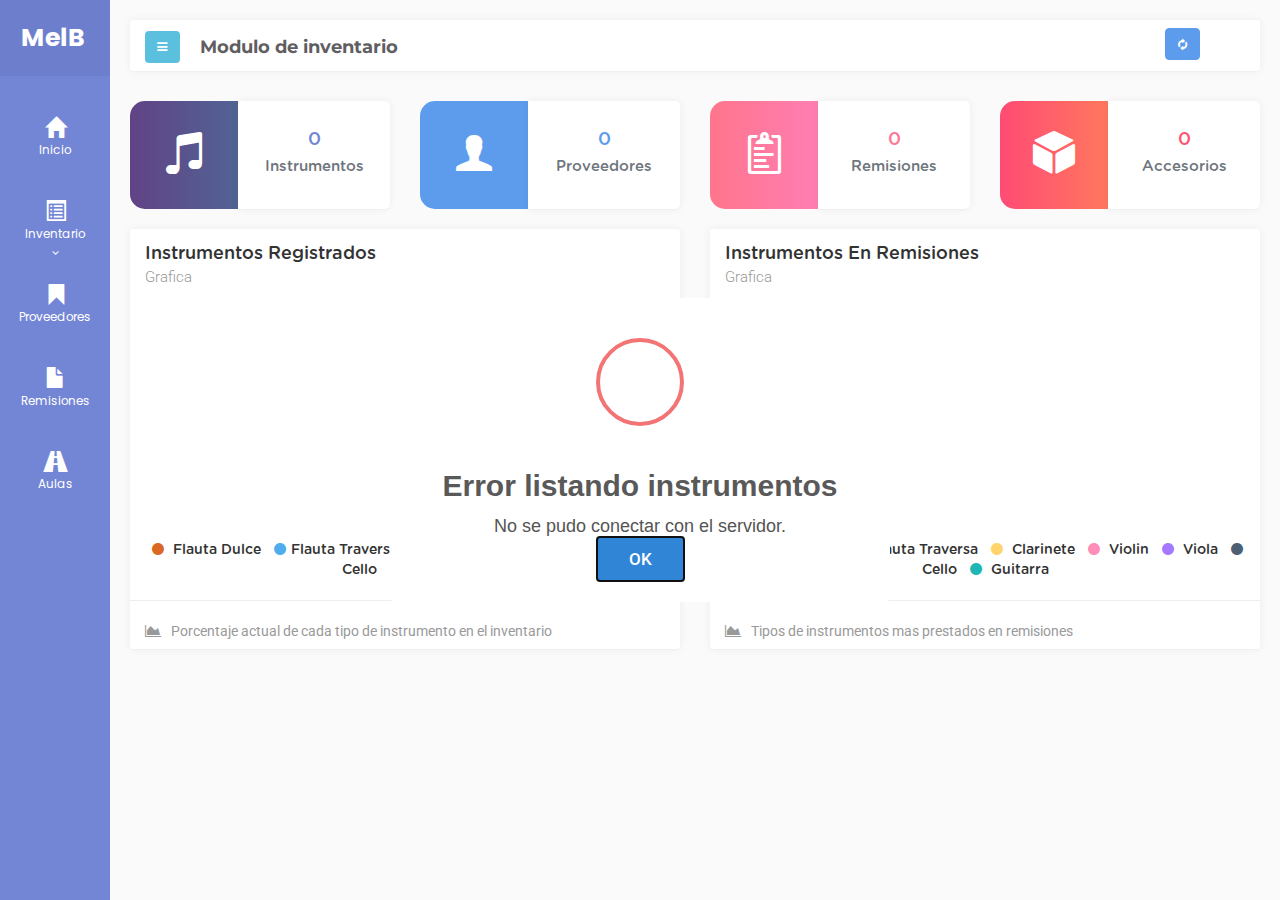
<file: MelB/index.html>
<!DOCTYPE html>
<html>
<head>
        <meta http-equiv="Content-Type" content="text/html; charset=utf-8"/>
        <meta name="viewport" content="width=device-width, initial-scale=1.0"/>
        <meta http-equiv="X-UA-Compatible" content="IE=edge"/>
        <meta name="viewport" content="width=device-width, user-scalable=no, initial-scale=1.0, maximum-scale=1.0, minimum-scale=1.0"/>       
        <title>MelB - Modulo de inventario</title>        
        <link rel="Shortcut Icon" href="favicon.ico" type="image/x-icon"/>  

        <!-- Boostrap, fuentes e iconos -->
        <link rel="stylesheet" href="plugins/bootstrap/bootstrap.min.css"/>
        <link href="https://fonts.googleapis.com/css?family=Roboto" rel="stylesheet">
        <link href="https://fonts.googleapis.com/css?family=Montserrat" rel="stylesheet">
        <link rel="stylesheet" href="plugins/ionicons/ionicons.min.css">       
        <link href="plugins/fontawesome/font-awesome.css" rel="stylesheet">

        <!-- Plugins CSS -->
        <link href="plugins/datatables/jquery.dataTables.min.css" rel="stylesheet" type="text/css"/>
        <link href="plugins/datatables/buttons.bootstrap.min.css" rel="stylesheet" type="text/css"/>  
        <link href="plugins/bootstrap-select/css/bootstrap-select.min.css" rel="stylesheet" /> 
        <link href="plugins/datatables/dataTables.bootstrap.min.css" rel="stylesheet" type="text/css"/>
        <link href="plugins/bootstrap-touchspin/css/jquery.bootstrap-touchspin.min.css" rel="stylesheet" />
        <link href="plugins/SweetAlert/sweetalert2.min.css" rel="stylesheet">
        <link href="plugins/DataDrop/datedropper.min.css" rel="stylesheet">
        <link href="Content/EstilosInventario.css" rel="stylesheet" /> 
</head>
<body>
    <!--Contenedor Global-->
    <div class="wrapper">
        <!-- Contenedor SideBar-->
        <div class="contentsidebar">                
            <!-- Sidebar Holder -->
            <nav id="sidebar" class="active">
                <div class="sidebar-header">
                    <h3>Musica en los barrios</h3>
                    <strong>MelB</strong>
                </div>
                <ul class="list-unstyled components">
                    <li id="menuinicio">
                        <a href="#">
                            <i class="glyphicon glyphicon-home"></i>
                            Inicio
                        </a>
                    </li>                                                                                                       
                    <li>
                        <a href="#pageSubmenu" data-toggle="collapse" aria-expanded="false">
                            <i class="glyphicon glyphicon-list-alt"></i>
                                Inventario
                        </a>

                        <ul class="collapse list-unstyled" aria-expanded="true" id="pageSubmenu">
                            <li id="estuchessubmenu"><a href="#">Estuches</a></li>
                            <li id="instrumentossubmenu"><a href="#">Instrumentos</a></li>                                                           
                        </ul>
                        <a href ="#"  id="proveedoressubmenu" >
                            <i class="glyphicon glyphicon-bookmark"></i> Proveedores                                
                        </a>
                        <a href="#" id="remisionessubmenu" >
                            <i class="glyphicon glyphicon-file"></i> Remisiones
                        </a>
                        <a href="#" id="aulasubmenu" >
                            <i class="glyphicon glyphicon-road"></i> Aulas
                        </a>                                 
                    </li>                        
                </ul>
                
            </nav>
        </div>
        

        <!-- Page Content Holder - Contenedor NavBar-->
        <div id="content">
            <nav class="navbar navbar-default" id="cabezera_header">
                <div class="container-fluid">

                    <div class="navbar-header" id="Header_Nav">
                        <button type="button" id="sidebarCollapse" class="btn btn-info navbar-btn">
                            <i class="ion-navicon-round" data-pack="default" data-tags="menu, hamburger, slide menu"></i>
                        </button>
                    </div>

                    <div class="collapse navbar-collapse" id="bs-example-navbar-collapse-1">
                        <ul class="nav navbar-nav navbar-left">
                            <h3 class="TextNavHeader">Modulo de inventario</h3>                                        
                        </ul>
                        <ul class="nav navbar-nav navbar-right" id="Form_Right">                

                            <form class="navbar-form navbar-left" role="search">
                                <button id="Actualizar" type="button" class="btn waves-effect waves-light btn-primary btn-color" onclick="">
                                    <i class="ion-loop" data-pack="default" data-tags="refresh"></i>                                  
                                </button>
                                <button id="ADD" type="button" class="btn waves-effect waves-light btn-primary btn-color">
                                    <span class="btn-label"><i class="ion-music-note" data-pack="default" data-tags="add, include, new, invite, +"></i>
                                    </span>   Añadir Instrumento               
                                </button>
                                <div class="input-group m-t-10" id="Busqueda_Form">
                                    <input type="number" id="Descripcion_Instrumento" class="form-control" placeholder="ID" maxlength="50">
                                    <span class="input-group-btn">
                                        <button id="Buscar_Boton" type="button" class="btn waves-effect waves-light btn-primary btn-color"><i class="ion-search active" data-pack="default" data-tags="magnifying glass"></i></button>
                                    </span>
                                </div>
                            </form>
                        </ul>                            
                    </div>
                </div>
            </nav>


            <div>                    
                <div id="Inicio">                                                                           
                    <div class="row">
                        <div class="col-md-3">
                            <div class="col-sm-5 TarjetaIzquierda DegInstrumento">
                                <i class="ion-music-note IconoDashboard"></i>
                            </div>
                            <div class="col-sm-7 Tarjeta">
                                <h3 class="ValorTextoDashboard Instrumento_Label" id="CantidadInstrumentosDA">0</h3>
                                <h3 class="TipoEtiqueta">Instrumentos</h3>
                            </div>
                        </div>
                        <div class="col-md-3">
                            <div class="col-sm-5 TarjetaIzquierda DegProveedores">
                                <i class="ion-person IconoDashboard"></i>
                            </div>
                            <div class="col-sm-7 Tarjeta">
                                <h3 class="ValorTextoDashboard Proveedor_Label" id="CantidadProveedoresDA">0</h3>
                                <h3 class="TipoEtiqueta">Proveedores</h3>
                            </div>
                        </div>

                        <div class="col-md-3">
                            <div class="col-sm-5 TarjetaIzquierda DegRemisiones">
                                <i class="ion-clipboard IconoDashboard"></i>
                            </div>
                            <div class="col-sm-7 Tarjeta">
                                <h3 class="ValorTextoDashboard Remisiones_Label" id="CantidadRemisionesDA">0</h3>
                                <h3 class="TipoEtiqueta">Remisiones</h3>
                            </div>                        
                        </div>

                        <div class="col-md-3">
                            <div class="col-sm-5 TarjetaIzquierda DegAccesorios">
                                <i class="ion-cube IconoDashboard"></i>
                            </div>
                            <div class="col-sm-7 Tarjeta">
                                <h3 class="ValorTextoDashboard Accesorios_Label" id="CantidadAccesoriosDA">0</h3>
                                <h3 class="TipoEtiqueta">Accesorios</h3>
                            </div>    
                        </div>
                    </div>

                    <div class="row">
                        <div class="col-md-6">
                            <div class="TarjetaDashboard">
                                <div class="header">
                                    <h4 class="title">Instrumentos Registrados</h4>
                                    <p class="category">Grafica</p>
                                </div>
                                <div class="content">
                                    <canvas width="590" height="230" id="GraficaInstrumentos" ></canvas>
                                    <div class="footer">
                                        <div class="Leyenda">
                                            <i class="fa fa-circle Leyenda1 LeyendaIcono"></i> Flauta Dulce
                                            <i class="fa fa-circle Leyenda2 LeyendaIcono"></i>Flauta Traversa
                                            <i class="fa fa-circle Leyenda3 LeyendaIcono"></i> Clarinete
                                            <i class="fa fa-circle Leyenda4 LeyendaIcono"></i> Violin
                                            <i class="fa fa-circle Leyenda5 LeyendaIcono"></i> Viola
                                            <i class="fa fa-circle Leyenda6 LeyendaIcono"></i> Cello
                                            <i class="fa fa-circle Leyenda7 LeyendaIcono"></i> Guitarra
                                        </div>
                                        <hr>
                                        <div class="Estadisticas">
                                            <i class="fa fa-area-chart"></i>Porcentaje actual de cada tipo de instrumento en el inventario
                                        </div>
                                    </div>
                                </div>
                            </div>
                        </div>

                        <div class="col-md-6">
                            <div class="TarjetaDashboard">

                                <div class="header">
                                    <h4 class="title">Instrumentos En Remisiones</h4>
                                    <p class="category">Grafica</p>
                                </div>
                                <div class="content">
                                    <canvas id="RemisionesGrafica" style="height:230px;width: 590px;"></canvas>
                                    <div class="footer">
                                        <div class="Leyenda">
                                            <i class="fa fa-circle Leyenda1 LeyendaIcono"></i> Flauta Dulce
                                            <i class="fa fa-circle Leyenda2 LeyendaIcono"></i>Flauta Traversa
                                            <i class="fa fa-circle Leyenda3 LeyendaIcono"></i> Clarinete
                                            <i class="fa fa-circle Leyenda4 LeyendaIcono"></i> Violin
                                            <i class="fa fa-circle Leyenda5 LeyendaIcono"></i> Viola
                                            <i class="fa fa-circle Leyenda6 LeyendaIcono"></i> Cello
                                            <i class="fa fa-circle Leyenda7 LeyendaIcono"></i> Guitarra
                                        </div>
                                        <hr>
                                        <div class="Estadisticas">
                                            <i class="fa fa-area-chart"></i>Tipos de instrumentos mas prestados en remisiones
                                        </div>
                                    </div>
                                </div>
                            </div>
                        </div>
                    </div>
                </div>               
                <div id="Instrumentos">
                    <div class="row" id="row_instrumento"> 
                         <div class="panel panel-color panel-danger">
                            <div class="panel-heading" id="Panel_Filtro_Cabezera">
                                <i class="ion-search" aria-hidden="true"></i>
                                <h3 class="TextoHeader">Filtros de busqueda</h3>                                        
                            </div>
                            <div class="panel-body">
                               <div class="row">
                                    <div class="col-sm-4" align="center">
                                        <label class="control-label EspacioLabel">Tipo de filtro</label>                                
                                        <select  id="Filtro_Instrumento" class="selectpicker" data-style="btn-white">
                                            <option>Proveedor</option>
                                            <option >Estuche</option>
                                            <option >Aula</option>
                                            <option >Disponible</option>
                                        </select>

                                    </div>

                                    <div id="Col_Select" class="col-sm-4" align="center">
                                        <label id="Label_ID" class="control-label EspacioLabel">ID Proveedor</label>                                    
                                        <select data-live-search="true" id="ID_Filtro_Instrumento" class="selectpicker" data-style="btn-white">                                            
                                        </select> 
                                    </div>

                                    <div class="col-sm-4" align="center">
                                        <button id="Filtro_Buscar_Boton" type="button" class="btn waves-effect waves-light btn-filtro" style="display: inline-block;"><span class="btn-label"><i class="ion-funnel" data-pack="default" data-tags="add, include, new, invite, +"></i></span> Filtrar datos</button>
                                    </div>
                                </div>
                            </div>
                        </div>

                        <div class="panel panel-color panel-danger">
                            <div class="panel-heading">
                                <i class="ion-music-note" aria-hidden="true"></i>
                                <h3 class="TextoHeader">Instrumentos registrados en inventario</h3>                                        
                            </div>
                            <div class="panel-body">
                                <div class="table-responsive">
                                    <table id="Instrumento_T" class="table table-striped table-bordered dt-responsive nowrap">
                                        <thead>
                                            <tr>
                                                <th>ID</th>
                                                <th>Imagen</th>
                                                <th>Tipo</th>
                                                <th>Marca</th>
                                                <th>Disponibilidad</th>
                                                <th>Ubicación</th>
                                                <th>Detalle</th>
                                                <th>Eliminar</th>                                                           
                                            </tr>
                                        </thead>
                                        <tbody id="Instrumento_TBody">                                                                                                                                                                                          
                                        </tbody>
                                    </table>
                                </div>
                            </div>
                        </div>
                    </div>             
                </div>

                <div id="Instrumento_Detalle">
                    <div class="row" id="row_instrumento_Detalle">                     
                        <div class="panel panel-color panel-danger ">
                            <div class="panel-heading">                                        
                                <i class="ion-music-note" aria-hidden="true"></i>
                                <h3 id="Header_Instrumento_Texto" class="TextoHeader">Descripción del instrumento</h3>
                                <div class="FlotarDerecha">
                                    <i class="ion-grid" data-pack="default" data-tags="menu"></i>                           
                                    <div class="onoffswitch">                                             
                                        <input type="checkbox" name="onoffswitch" class="onoffswitch-checkbox" id="Switch_Editar">
                                        <label class="onoffswitch-label" for="Switch_Editar">
                                            <span class="onoffswitch-inner"></span>
                                            <span class="onoffswitch-switch"></span>
                                        </label>
                                    </div>
                                </div>
                            </div>
                            
                            <div class="panel-body">
                                <div class="row">
                                    <div class="col-sm-3 ">
                                        <img id="Imagen_Instrumento" class="img-thumbnail">
                                        <input type="file" name="Cambiar_Imagen_Instrumento" id="Imagen_Archivo" onchange="Imagen_Instrumento(event)" accept="image/x-png,image/gif,image/jpeg" >
                                        <button id="Cambiar_Imagen_Instrumento" type="button" class="btn btn-Custom" disabled>
                                           <span class="btn-label"><i class="ion-image" data-pack="default" data-tags="photo"></i></span>
                                            Cambiar imagen
                                        </button>                                               
                                    </div>

                                    <div class="col-sm-9 ">
                                        <div class="row">
                                            <div class="col-md-6">
                                                <div class="p-20">
                                                    <form>
                                                        <div class="form-group">
                                                            <label class="control-label">Identificador</label>
                                                            <div class="form-group">
                                                                <input id="ID_Instrumento" type="text" value="1" name="ID_Instrumento" data-bts-min="1" data-bts-max="2000000"  data-bts-mousewheel="true" data-bts-button-down-class="btn waves-effect waves-light btn-primary btn-color" data-bts-button-up-class="btn waves-effect waves-light btn-primary btn-color" disabled />
                                                            </div>
                                                        </div>

                                                        <div class="form-group">
                                                            <label class="control-label">Color</label>
                                                            <div class="input-group m-t-10">
                                                                <select id="Color_Instrumento" class="selectpicker" data-style="btn-white" disabled>
                                                                    <option>Rojo</option>
                                                                    <option >Naranja</option>
                                                                    <option >Amarillo</option>
                                                                    <option >Morado</option>
                                                                    <option >Azul</option>
                                                                    <option >Verde</option>
                                                                    <option >Rosado</option>
                                                                    <option >Negro</option>
                                                                    <option >Gris</option>
                                                                </select>                       
                                                            </div>    
                                                        </div>

                                                        <div class="form-group">
                                                            <label class="control-label">Proveedor</label>
                                                            <div class="input-group m-t-10">                         
                                                                <select data-live-search="true" name="Proveedor_Instrumento" id="Proveedor_Instrumento" class="selectpicker" data-style="btn-white" disabled>
                                                                </select>                    
                                                            </div>
                                                        </div> 

                                                        <div class="form-group">
                                                            <label class="control-label">Material</label>
                                                                <div class="input-group m-t-10">                            
                                                                    <select id="Material_Instrumento" class="selectpicker" data-style="btn-white" disabled>
                                                                        <option>Madera</option>
                                                                        <option>Metal</option>
                                                                        <option>Plastico</option>                
                                                                    </select>                    
                                                                </div>
                                                        </div>   

                                                        <div class="form-group">
                                                            <label class="control-label">Estado</label>
                                                            <div class="input-group m-t-10">
                                                               <select id="Estado_Instrumento" class="selectpicker" data-style="btn-white"     disabled>
                                                                    <option >Excelente</option>
                                                                    <option >Muy bueno</option>
                                                                    <option >Bueno</option>
                                                                    <option >Deteriorado</option>
                                                                    <option >Extraviado</option>
                                                                </select>                    
                                                            </div>
                                                        </div>    

                                                        <div class="form-group" id="Estante_Campo">
                                                            <label class="control-label">Estante</label>
                                                            <div class="form-group">
                                                                <input id="Estante_Instrumento" type="text" value="1" name="Estante" data-bts-min="1" data-bts-max="20"  data-bts-mousewheel="true" data-bts-button-down-class="btn waves-effect waves-light btn-primary btn-color" data-bts-button-up-class="btn waves-effect waves-light btn-primary btn-color" disabled />
                                                            </div>
                                                        </div>

                                                        <div class="form-group" id="Campo_Aula">
                                                            <label class="control-label">Aula</label>
                                                            <div class="input-group m-t-10">
                                                               <select id="Aula_Clase" class="selectpicker" data-style="btn-white"     disabled>
                                                                   
                                                                </select>                    
                                                            </div>
                                                        </div>  
                                                    </form>
                                                </div>
                                            </div>
                                                
                                            <div class="col-md-6">
                                                <div class="p-20">
                                                    <form>     
                                                        <div class="form-group"> 
                                                            <label class="control-label">Tipo</label>
                                                                <div class="input-group m-t-10">                                                   
                                                                    <select id="Tipo_Instrumento" class="selectpicker" data-style="btn-white" disabled>
                                                                        <optgroup label="Viento">
                                                                            <option>Flauta Dulce</option>
                                                                            <option>Flauta Traversa</option>
                                                                            <option>Clarinete</option>
                                                                        </optgroup>
                                                                        <optgroup label="Cuerda">
                                                                            <option>Violin</option> 
                                                                            <option>Viola</option> 
                                                                            <option>Cello</option>                               
                                                                        </optgroup>
                                                                        <optgroup label="Guitarra">
                                                                            <option>Guitarra</option>
                                                                        </optgroup>
                                                                    </select>                    
                                                                </div>
                                                        </div>
                                                        
                                                        <div class="form-group">
                                                            <label class="control-label">Marca</label>
                                                                <div class="input-group m-t-10">
                                                                    <input id="Marca_Instrumento" type="text" class="form-control" placeholder="Marca del instrumento" maxlength="25" disabled>
                                                                    <span class="input-group-btn">
                                                                        <button type="button" class="btn waves-effect waves-light btn-primary btn-color"><i class="ion-pricetag" data-pack="default" data-tags="credit, debit, money, shopping, cash, dollars, $"></i></button>
                                                                    </span>
                                                                </div>
                                                        </div>

                                                        <div class="form-group">
                                                            <label class="control-label">Estuche</label>
                                                                <div class="input-group m-t-10" disabled>                                       
                                                                    <select data-live-search="true" id="Estuche_Instrumento" name="Estuche_Instrumento" title="Selecciona un estuche" class="selectpicker" data-style="btn-white" disabled>
                                                                    </select>                    
                                                                </div>
                                                        </div>        

                                                        <div class="form-group">
                                                            <label class="control-label">Descripción</label>
                                                            <div class="input-group m-t-10">
                                                                <input id="Descripcion_Inst" type="text" class="form-control" placeholder="Descripción del instrumento" maxlength="50" disabled>
                                                                <span class="input-group-btn">
                                                                    <button type="button" class="btn waves-effect waves-light btn-primary btn-color"><i class="ion-clipboard" data-pack="default" data-tags="credit, debit, money, shopping, cash, dollars, $"></i></button>
                                                                </span>
                                                            </div>
                                                        </div>

                                                        <div class="form-group">
                                                            <label class="control-label">Ubicación</label>
                                                            <div class="input-group m-t-10">                                                            
                                                                <select id="Ubicacion_Instrumento" class="selectpicker" data-style="btn-white" disabled>        
                                                                    <option>Bodega</option>
                                                                    <option>Aula</option>
                                                                </select>                    
                                                            </div>
                                                        </div>  

                                                        <div class="form-group" id="Form_gaveta">
                                                            <label class="control-label">Gaveta</label>
                                                                <div class="form-group">
                                                                    <input id="Gaveta_Instrumento" type="text" value="1" name="Gaveta" data-bts-min="1" data-bts-max="20"  data-bts-mousewheel="true" data-bts-button-down-class="btn waves-effect waves-light btn-primary btn-color" data-bts-button-up-class="btn waves-effect waves-light btn-primary btn-color" disabled />
                                                                </div>
                                                        </div>  
                                                    </form>
                                                </div>
                                            </div>                                                                                              
                                        </div>

                                        <div class="col-md-12 text-center">
                                            <button id="Actualizar_Instrumento" type="button" class="btn btn-success" disabled>
                                               <span class="btn-label"><i class="ion-upload active" data-pack="default" data-tags="storage, cloud"></i></span>Actualizar instrumento
                                            </button>  
                                        </div>
                                    </div>
                                </div>
                            </div>
                        </div>

                        <div class="panel panel-color panel-danger" id="Panel_Accesorios">
                            <div class="panel-heading Accesorios">                                        
                                <i class="ion-cube" aria-hidden="true"></i>
                                <h3 class="TextoHeader">Accesorios del instrumento</h3>
                                <div class="FlotarDerecha">
                                    <a href="javascript:void(0);" id="Añadir_Accesorio">
                                        <i class="ion-plus-round" data-pack="default" data-tags="menu"></i>    
                                    </a>                                                          
                                </div>
                            </div>
                            
                            <div class="panel-body ExtraPadding">
                                <div class="row">
                                    <table id="Accesorios_T" class="table table-striped table-bordered dt-responsive nowrap">
                                        <thead>
                                            <tr>
                                                <th>Nombre</th>
                                                <th>Descripcion</th>                                  
                                                <th>Actualizar</th>
                                                <th>Eliminar</th>                                                           
                                            </tr>
                                        </thead>
                                        <tbody id="Accesorios_TBody">                                                                                                                                                                                          
                                        </tbody>
                                    </table>
                                </div>
                            </div>
                        </div>                                            
                    </div>
                </div>               

                <div id="Proveedores">
                    <div class="row" id="row_proveedor">                     
                       <div class="panel panel-color panel-danger">
                            <div class="panel-heading2">
                                <i class="ion-person" aria-hidden="true"></i>
                                <h3 class="TextoHeader">Proveedores de Instrumentos</h3>
                            </div>
                            <div class="panel-body">
                                <div class="table-responsive">
                                    <table id="Proveedor_T" class="table table-striped table-bordered dt-responsive nowrap">
                                        <thead>
                                            <tr>
                                                <th>ID</th>
                                                <th>Imagen</th>
                                                <th>Nombre</th>
                                                <th>Telefono #1</th>
                                                <th>Correo</th>
                                                <th>Detalle</th>
                                                <th>Eliminar</th>                                                           
                                            </tr>
                                        </thead>
                                        <tbody id="Proveedor_TBody">
                                        </tbody>
                                    </table>
                                </div>
                            </div>
                        </div>
                    </div>
                </div>

                <div id="Proveedor_Detalle">
                    <div class="row" id="row_proveedor_Detalle">                     
                        <div class="panel panel-color panel-danger ">
                            <div class="panel-heading2">                                        
                                <i class="ion-person" aria-hidden="true"></i>
                                <h3 id="Header_Proveedor_Texto" class="TextoHeader">Descripción del Proveedor</h3>
                                <div class="FlotarDerecha">
                                    <i class="ion-grid" data-pack="default" data-tags="menu"></i>                           
                                    <div class="onoffswitch">                                             
                                        <input type="checkbox" name="onoffswitch" class="onoffswitch-checkbox" id="Switch_Editar_Proveedor">
                                        <label class="onoffswitch-label" for="Switch_Editar_Proveedor">
                                            <span class="onoffswitch-inner"></span>
                                            <span class="onoffswitch-switch"></span>
                                        </label>
                                    </div>
                                </div>
                            </div>
                            
                            <div class="panel-body">
                                <div class="row">
                                    <div class="col-sm-3 ">
                                        <img id="Imagen_Proveedor" class="img-thumbnail">
                                        <input type="file" name="Cambiar_Imagen_Proveedor" id="Imagen_Archivo_Proveedor" onchange="Imagen_Proveedor(event)" accept="image/x-png,image/gif,image/jpeg" >
                                        <button id="Cambiar_Imagen_Proveedor" type="button" class="btn btn-Custom" disabled>
                                           <span class="btn-label"><i class="ion-image" data-pack="default" data-tags="photo"></i></span>
                                            Cambiar imagen
                                        </button>                                               
                                    </div>

                                    <div class="col-sm-9">
                                        <div class="row">
                                            <div class="col-md-6">
                                                <div class="p-20">
                                                    <form>
                                                        <div class="form-group">
                                                            <label class="control-label">Identificador</label>
                                                            <div class="form-group">
                                                                <input id="ID_Proveedor" type="text" value="1" name="ID_Proveedor" data-bts-min="1" data-bts-max="2000000"  data-bts-mousewheel="true" data-bts-button-down-class="btn waves-effect waves-light btn-primary btn-color" data-bts-button-up-class="btn waves-effect waves-light btn-primary btn-color" disabled />
                                                            </div>
                                                        </div>

                                                        <div class="form-group">
                                                            <label class="control-label">Telefono #1</label>
                                                            <div class="input-group m-t-10">
                                                                <input id="Telefono1_Proveedor" type="text" class="form-control" placeholder="Telefono del Proveedor" maxlength="8" disabled>
                                                                <span class="input-group-btn">
                                                                    <button type="button" class="btn waves-effect waves-light btn-primary btn-color"><i class="ion-social-whatsapp" data-pack="default" data-tags="credit, debit, money, shopping, cash, dollars, $"></i></button>
                                                                </span>
                                                            </div>
                                                        </div> 

                                                        <div class="form-group">
                                                            <label class="control-label">Telefono #2</label>
                                                            <div class="input-group m-t-10">
                                                                <input id="Telefono2_Proveedor" type="text" class="form-control" placeholder="Telefono del Proveedor" maxlength="8" disabled>
                                                                <span class="input-group-btn">
                                                                    <button type="button" class="btn waves-effect waves-light btn-primary btn-color"><i class="ion-social-whatsapp" data-pack="default" data-tags="credit, debit, money, shopping, cash, dollars, $"></i></button>
                                                                </span>
                                                            </div>
                                                        </div>       
                                                    </form>
                                                </div>
                                            </div>
                                                
                                            <div class="col-md-6">
                                                <div class="p-20">
                                                    <form>     
                                                        <div class="form-group">
                                                            <label class="control-label">Nombre</label>
                                                                <div class="input-group m-t-10">
                                                                    <input id="Nombre_Proveedor" type="text" class="form-control" placeholder="Nombre del Proveedor" maxlength="30" disabled>
                                                                    <span class="input-group-btn">
                                                                        <button type="button" class="btn waves-effect waves-light btn-primary btn-color"><i class="ion-android-create" data-pack="default" data-tags="credit, debit, money, shopping, cash, dollars, $"></i></button>
                                                                    </span>
                                                                </div>
                                                        </div>

                                                        <div class="form-group">
                                                            <label class="control-label">Dirección</label>
                                                                <div class="input-group m-t-10">
                                                                    <input id="Direccion_Proveedor" type="text" class="form-control" placeholder="Direccion del Proveedor" maxlength="150" disabled>
                                                                    <span class="input-group-btn">
                                                                        <button type="button" class="btn waves-effect waves-light btn-primary btn-color"><i class="ion-android-map" data-pack="default" data-tags="credit, debit, money, shopping, cash, dollars, $"></i></button>
                                                                    </span>
                                                                </div>
                                                        </div>

                                                        <div class="form-group">
                                                            <label for="Correo_Proveedor" class="control-label">Correo</label>
                                                            <div class="input-group m-t-10">
	                                                            <input id="Correo_Proveedor" type="email" name="email" class="form-control" placeholder="Correo del Proveedor" maxlength="50" disabled>
    	                                                    		<span class="input-group-btn">
                                                            		<button type="button" class="btn waves-effect waves-light btn-primary btn-color"><i class="ion-at" data-pack="default" data-tags="credit, debit, money, shopping, cash, dollars, $"></i></button>
                                                        		</span>
                                                            </div>
                                                        </div>

                                                    </form>
                                                </div>
                                            </div>                                                                                              
                                        </div>

                                        <div class="col-md-12 text-center">
                                            <button id="Actualizar_Proveedor" type="button" class="btn btn-success" disabled>
                                               <span class="btn-label"><i class="ion-upload active" data-pack="default" data-tags="storage, cloud"></i></span>Actualizar Proveedor
                                            </button>  
                                        </div>

                                    </div>
                                </div>
                            </div>
                        </div>
                    </div>
                </div>

                <div id="Remisiones">
                    <div class="row" id="row_remisiones">

                       <div class="panel panel-color panel-danger">
                            <div class="panel-heading" id="Panel_Filtro_Cabezera_Remisiones">
                                <i class="ion-search" aria-hidden="true"></i>
                                <h3 class="TextoHeader">Filtros de busqueda</h3>                                        
                            </div>
                            <div class="panel-body">
                               <div class="row">
                                    <div class="col-sm-4" align="center">
                                        <label class="control-label EspacioLabel">Tipo de filtro</label>                                
                                        <select  id="Filtro_Remision" class="selectpicker" data-style="btn-white">
                                            <option >Instrumento</option>
                                            <option>Estudiante</option>                                                                 
                                        </select>
                                    </div>
                                    <div id="Col_Select_Remisiones" class="col-sm-4" align="center">
                                        <label id="Label_ID_Remisiones" class="control-label EspacioLabel">ID Estudiante</label>                                    
                                        <select data-live-search="true" id="ID_Filtro_Remisiones" class="selectpicker" data-style="btn-white">                                            
                                        </select> 
                                    </div>

                                    <div class="col-sm-4" align="center">
                                        <button id="Filtro_Buscar_Boton_Remisiones" type="button" class="btn waves-effect waves-light btn-filtro"><span class="btn-label"><i class="ion-funnel"></i></span> Filtrar datos</button>
                                    </div>
                                </div>
                            </div>
                        </div>
                         
                       <div class="panel panel-color panel-danger">
                            <div class="panel-heading4">
                                <i class="ion-clipboard" aria-hidden="true"></i>
                                <h3 class="TextoHeader">Remisiones de Préstamos de Instrumentos</h3>
                            </div>
                            
                            <div class="panel-body">
                                <div class="table-responsive">
                                    <table id="Remision_T" class="table table-striped table-bordered dt-responsive nowrap">
                                        <thead>
                                            <tr>
                                                <th>Numero de remisión</th>
                                                <th>Asignada A</th>
                                                <th>Estado</th>
                                                <th>Detalle</th>
                                                <th>Eliminar</th>
                                            </tr>
                                        </thead>
                                        <tbody id="Remision_TBody">
                                        </tbody>
                                    </table>
                                </div>
                            </div>
                       </div>
                    </div>                              
                </div>
                
                <div id="Remision_Detalle">
                    <div class="row" id="row_remisiones_Descripcion">                     
                        <div class="panel panel-color panel-danger">
                            <div class="panel-heading4">                                        
                                <i class="ion-clipboard" aria-hidden="true"></i>
                                <h3 id="Header_Remision_Texto" class="TextoHeader">Descripción de Remision</h3>
                                <div class="FlotarDerecha">
                                    <i class="ion-grid" data-pack="default" data-tags="menu"></i>                           
                                    <div class="onoffswitch">                                             
                                        <input type="checkbox" name="onoffswitch" class="onoffswitch-checkbox" id="Switch_Editar_Remision">
                                        <label class="onoffswitch-label" for="Switch_Editar_Remision">
                                            <span class="onoffswitch-inner"></span>
                                            <span class="onoffswitch-switch"></span>
                                        </label>
                                    </div>
                                </div>
                            </div>
                            
                            <div class="panel-body">
                                <div class="row">

                                    <div class="col-sm-12">
                                        <div class="row">
                                            <div class="col-md-6">
                                                <div class="p-20">
                                                    <form>

                                                        <div class="form-group">
                                                            <label class="control-label">Identificador</label>
                                                            <div class="form-group">
                                                                <input id="ID_Remision" type="text" value="1" name="ID_Remision" data-bts-min="1" data-bts-max="2000000"  data-bts-mousewheel="true" data-bts-button-down-class="btn waves-effect waves-light btn-primary btn-color" data-bts-button-up-class="btn waves-effect waves-light btn-primary btn-color" disabled />
                                                            </div>
                                                        </div>

                                                        <div class="form-group">
                                                            <label class="control-label">Estudiante</label>
                                                            <div class="input-group m-t-10">
                                                                <select id="ID_Estudiante_Remision" title="Seleccione un Estudiante" class="selectpicker" data-style="btn-white" disabled>
                                                                </select>                       
                                                            </div>    
                                                        </div>

                                                        <div class="form-group">
                                                            <label class="control-label">Empleado</label>
                                                                <div class="input-group m-t-10">                            
                                                                    <select id="ID_Empleado_Remision" title="Seleccione un Empleado" class="selectpicker" data-style="btn-white" disabled>            
                                                                    </select>                    
                                                                </div>
                                                        </div>                                                   
                                                    </form>
                                                </div>
                                            </div>                                                
                                            <div class="col-md-6">
                                                <div class="p-20">
                                                    <form>     

                                                        <div class="form-group">
                                                            <label class="control-label">Fecha de elaboración</label>
                                                                <div class="input-group m-t-10">
                                                                    <input data-large-mode="true" data-lang ="es" id="Remision_Fecha_Inicio" type="text"  class="form-control" disabled>
                                                                    <span class="input-group-btn">
                                                                        <button type="button" class="btn waves-effect waves-light btn-primary btn-color"><i class="ion-android-calendar" data-pack="default" data-tags="credit, debit, money, shopping, cash, dollars, $"></i></button>
                                                                    </span>
                                                                </div>
                                                        </div>
                                                                
                                                        <div class="form-group">
                                                            <label class="control-label">Fecha Fin</label>
                                                                <div class="input-group m-t-10">
                                                                    <input data-large-mode="true" data-lang ="es" id="Remision_Fecha_Fin" type="text"  class="form-control">
                                                                    <span class="input-group-btn">
                                                                        <button type="button" class="btn waves-effect waves-light btn-primary btn-color"><i class="ion-android-calendar" data-pack="default" data-tags="credit, debit, money, shopping, cash, dollars, $"></i></button>
                                                                    </span>
                                                                </div>
                                                        </div>

                                                        <div class="form-group">
                                                            <label class="control-label">Estado</label>
                                                            <div class="input-group m-t-10">
                                                                <input data-large-mode="true" data-lang = "es" id="Estado_Remision" type="text"  class="form-control">
                                                                <span class="input-group-btn">
                                                                    <button type="button" class="btn waves-effect waves-light btn-primary btn-color"><i class="ion-unlocked" data-pack="default" data-tags="credit, debit, money, shopping, cash, dollars, $"></i></button>
                                                                </span>
                                                            </div>    
                                                        </div>
                                                        
                                                    </form>
                                                </div>
                                            </div>                                                                                              
                                        </div>
                                        
                                    </div>
                                </div>
                            </div>
                        </div>                                            

                            <div class="row" id="row_Instrumento_Disponible">
                               <div class="form-group col-sm-3 FlotarDerecha2" >  
                                        <div class="input-group m-t-10">                                       
                                            <select data-live-search="true" id="Instrumentos_Disponibles" name="Instrumentos_Disponibles" title="Instrumentos Disponibles" class="selectpicker" data-style="btn-white" data-width="auto"> 
                                            </select>
                                            <span class="input-group-btn"><button id="Añadir_Desglose_Remision" type="button" class="btn waves-effect waves-light btn-primary btn-color" onclick=""><i class="ion-plus-round" data-pack="default" data-tags="magnifying glass"></i></button></span>                    
                                        </div>
                                </div>        
                            </div>

                        <div class="panel panel-color panel-danger" id="Panel_Desglose_Remision">
                                            <div class="panel-heading Accesorios">                                        
                                                <i class="ion-cube" aria-hidden="true"></i>
                                                <h3 class="TextoHeader">Desglose de Remision</h3>
                                            </div>
                                            
                                            <div class="panel-body ExtraPadding">
                                                <div class="row">
                                                   <table id="Desglose_Remision_T" class="table table-striped table-bordered dt-responsive nowrap">
                                                            <thead>
                                                                <tr>
                                                                    <th>Imagen</th>
                                                                    <th>ID Instrumento</th>
                                                                    <th>Instrumento</th>
                                                                    <th>Observacion Inicial</th>
                                                                    <th>Observacion Final</th>
                                                                    <th>Actualizar</th>
                                                                </tr>
                                                            </thead>
                                                            <tbody id="Desglose_Remision_TBody">
                                                            </tbody>
                                                        </table>
                                                </div>
                                            </div>
                        </div> 
                    </div>
                    <div class="col-md-12 text-center">
                        <button id="Actualizar_Remision" type="button" class="btn btn-success" disabled>
                           <span class="btn-label"><i class="ion-upload active" data-pack="default" data-tags="storage, cloud"></i></span>Cerrar Remision
                        </button>  
                    </div>
                </div>

                <div id="Estuches">
                    <div class="row" id="row_estuches">                     
                       <div class="panel panel-color panel-danger">
                            <div class="panel-heading3">
                                <i class="ion-bag" aria-hidden="true"></i>
                                <h3 class="TextoHeader">Estuches correspondientes a Instrumentos en Inventario</h3>
                            </div>
                            <div class="panel-body">
                                <div class="table-responsive">
                                    <table id="Estuche_T" class="table table-striped table-bordered dt-responsive nowrap">
                                        <thead>
                                            <tr>
                                                <th>ID</th>                                    
                                                <th>Imagen</th>
                                                <th>Tipo Estuche</th>
                                                <th>Marca</th>
                                                <th>Disponibilidad</th>
                                                <th>Color</th>
                                                <th>Detalle</th>
                                                <th>Eliminar</th>
                                            </tr>
                                        </thead>
                                        <tbody id="Estuche_TBody">

                                        </tbody>
                                    </table>
                                </div>
                            </div>
                        </div>
                    </div>                                                      
                </div>     

                <div id="Estuche_Detalle">
                    <div class="row" id="row_estuches_Descripcion">                     
                        <div class="panel panel-color panel-danger">
                            <div class="panel-heading3">                                        
                                <i class="ion-bag" aria-hidden="true"></i>
                                <h3 id="Header_Estuche_Texto" class="TextoHeader">Descripción del Estuche</h3>
                                <div class="FlotarDerecha">
                                    <i class="ion-grid" data-pack="default" data-tags="menu"></i>                           
                                    <div class="onoffswitch">                                             
                                        <input type="checkbox" name="onoffswitch" class="onoffswitch-checkbox" id="Switch_Editar_Estuche">
                                        <label class="onoffswitch-label" for="Switch_Editar_Estuche">
                                            <span class="onoffswitch-inner"></span>
                                            <span class="onoffswitch-switch"></span>
                                        </label>
                                    </div>
                                </div>
                            </div>
                            
                            <div class="panel-body">
                                <div class="row">
                                    <div class="col-sm-3 ">
                                        <img id="Imagen_Estuche" class="img-thumbnail">
                                        <input type="file" name="Cambiar_Imagen_Estuche" id="Imagen_Archivo_Estuche" onchange="Imagen_Estuche(event)">
                                        <button id="Cambiar_Imagen_Estuche" type="button" class="btn btn-Custom" disabled>
                                           <span class="btn-label"><i class="ion-image" data-pack="default" data-tags="photo"></i></span>
                                            Cambiar imagen
                                        </button>                                               
                                    </div>

                                    <div class="col-sm-9 ">
                                        <div class="row">
                                            <div class="col-md-6">
                                                <div class="p-20">
                                                    <form>

                                                        <div class="form-group">
                                                            <label class="control-label">Identificador</label>
                                                            <div class="form-group">
                                                                <input id="ID_Estuche" type="text" value="1" name="ID_Estuche" data-bts-min="1" data-bts-max="2000000"  data-bts-mousewheel="true" data-bts-button-down-class="btn waves-effect waves-light btn-primary btn-color" data-bts-button-up-class="btn waves-effect waves-light btn-primary btn-color" disabled />
                                                            </div>
                                                        </div>

                                                        <div class="form-group">
                                                            <label class="control-label">Color</label>
                                                            <div class="input-group m-t-10">
                                                                <select id="Color_Estuche" class="selectpicker" data-style="btn-white" disabled>
                                                                    <option>Rojo</option>
                                                                    <option >Naranja</option>
                                                                    <option >Amarillo</option>
                                                                    <option >Morado</option>
                                                                    <option >Azul</option>
                                                                    <option >Verde</option>
                                                                    <option >Rosado</option>
                                                                    <option >Negro</option>
                                                                    <option >Gris</option>
                                                                </select>                       
                                                            </div>    
                                                        </div>

                                                        <div class="form-group">
                                                            <label class="control-label">Material</label>
                                                                <div class="input-group m-t-10">                            
                                                                    <select id="Material_Estuche" class="selectpicker" data-style="btn-white" disabled>
                                                                        <option>Plastico</option>                
                                                                        <option>Tela</option>                
                                                                    </select>                    
                                                                </div>
                                                        </div>                                                   
                                                    </form>
                                                </div>
                                            </div>                                                
                                            <div class="col-md-6">
                                                <div class="p-20">
                                                    <form>     
                                                        <div class="form-group"> 
                                                            <label class="control-label">Tipo Estuche</label>
                                                                <div class="input-group m-t-10">                                                   
                                                                    <select id="Tipo_Estuche" class="selectpicker" data-style="btn-white" disabled>
                                                                        <optgroup label="Viento">
                                                                            <option>Flauta Dulce</option>
                                                                            <option>Flauta Traversa</option>
                                                                            <option>Clarinete</option>
                                                                        </optgroup>
                                                                        <optgroup label="Cuerda">
                                                                            <option>Violin</option> 
                                                                            <option>Viola</option> 
                                                                            <option>Cello</option>                               
                                                                        </optgroup>
                                                                        <optgroup label="Guitarra">
                                                                            <option>Guitarra</option>
                                                                        </optgroup>
                                                                    </select>                    
                                                                </div>
                                                        </div>
                                                        
                                                        <div class="form-group">
                                                            <label class="control-label">Marca</label>
                                                                <div class="input-group m-t-10">
                                                                    <input id="Marca_Estuche" type="text"  class="form-control" placeholder="Marca del estuche" maxlength="20" disabled>
                                                                    <span class="input-group-btn">
                                                                        <button type="button" class="btn waves-effect waves-light btn-primary btn-color"><i class="ion-flag" data-pack="default" data-tags="credit, debit, money, shopping, cash, dollars, $"></i></button>
                                                                    </span>
                                                                </div>
                                                        </div>

                                                        <div class="form-group">
                                                            <label class="control-label">Estado</label>
                                                            <div class="input-group m-t-10">
                                                            <select id="Estado_Estuche" class="selectpicker" data-style="btn-white" disabled>
                                                                    <option >Excelente</option>
                                                                    <option >Muy bueno</option>
                                                                    <option >Bueno</option>
                                                            </select>                    
                                                            </div>
                                                        </div>    

                                                        <div class="form-group">
                                                            <label class="control-label">Instrumento Asociado</label>
                                                                <div class="input-group m-t-10">
                                                                    <input id="Instrumento_Asociado" type="text"  class="form-control" placeholder="Instrumento" maxlength="20" disabled>
                                                                    <span class="input-group-btn">
                                                                        <button type="button" class="btn waves-effect waves-light btn-primary btn-color"><i class="ion-android-open" data-pack="default" data-tags="credit, debit, money, shopping, cash, dollars, $"></i></button>
                                                                    </span>
                                                                </div>
                                                        </div>

                                                    </form>
                                                </div>
                                            </div>                                                                                              
                                        </div>

                                        <div class="col-md-12 text-center">
                                            <button id="Actualizar_Estuche" type="button" class="btn btn-success" disabled>
                                               <span class="btn-label"><i class="ion-upload active" data-pack="default" data-tags="storage, cloud"></i></span>Actualizar estuche
                                            </button>  
                                        </div>
                                    </div>
                                </div>
                            </div>
                        </div>                                            
                    </div>
                </div>

            </div>

        </div>
    </div>

     <script src="plugins/jquery/jquery-3.0.0.min.js"></script>
     <script src="plugins/jquery-ui/jquery-ui.min.js"></script>

     <!-- Plugins Boostrap -->     
     <script src="plugins/datatables/jquery.dataTables.min.js"></script>
     <script src="plugins/datatables/dataTables.bootstrap.js"></script>
     <script src="plugins/bootstrap-select/js/bootstrap-select.min.js"></script>
     <script src="plugins/bootstrap-maxlength/bootstrap-maxlength.min.js"></script>
     <script src="plugins/bootstrap-touchspin/js/jquery.bootstrap-touchspin.min.js"></script>
     <script src="plugins/DataDrop/datedropper.min.js" type="text/javascript"></script>
     <script src="plugins/chartjs/Chart.min.js"></script>
    
     <!-- Plugins Alertas -->
     <script src="plugins\SweetAlert/sweetalert2.min.js"></script>
     <!-- Cargando Boostrap y sus dependencias -->
     <script src="Scripts/bootstrap.min.js"></script>             
    
     <!-- Scripts de MeLB -->
     <script src="Scripts/EventoNavegadorInventario.js"></script>

     <!-- Scripts Web API-->
     <script src="Scripts/WebAPI/Instrumentos.js"></script>          
     <script src="Scripts/WebAPI/Proveedor.js"></script>
     <script src="Scripts/WebAPI/Remision.js"></script>
     <script src="Scripts/WebAPI/Accesorio.js"></script>
     <script src="Scripts/WebAPI/Estuche.js"></script>
     <script src="Scripts/WebAPI/Aula.js"></script>

</body>
</html>
</file>
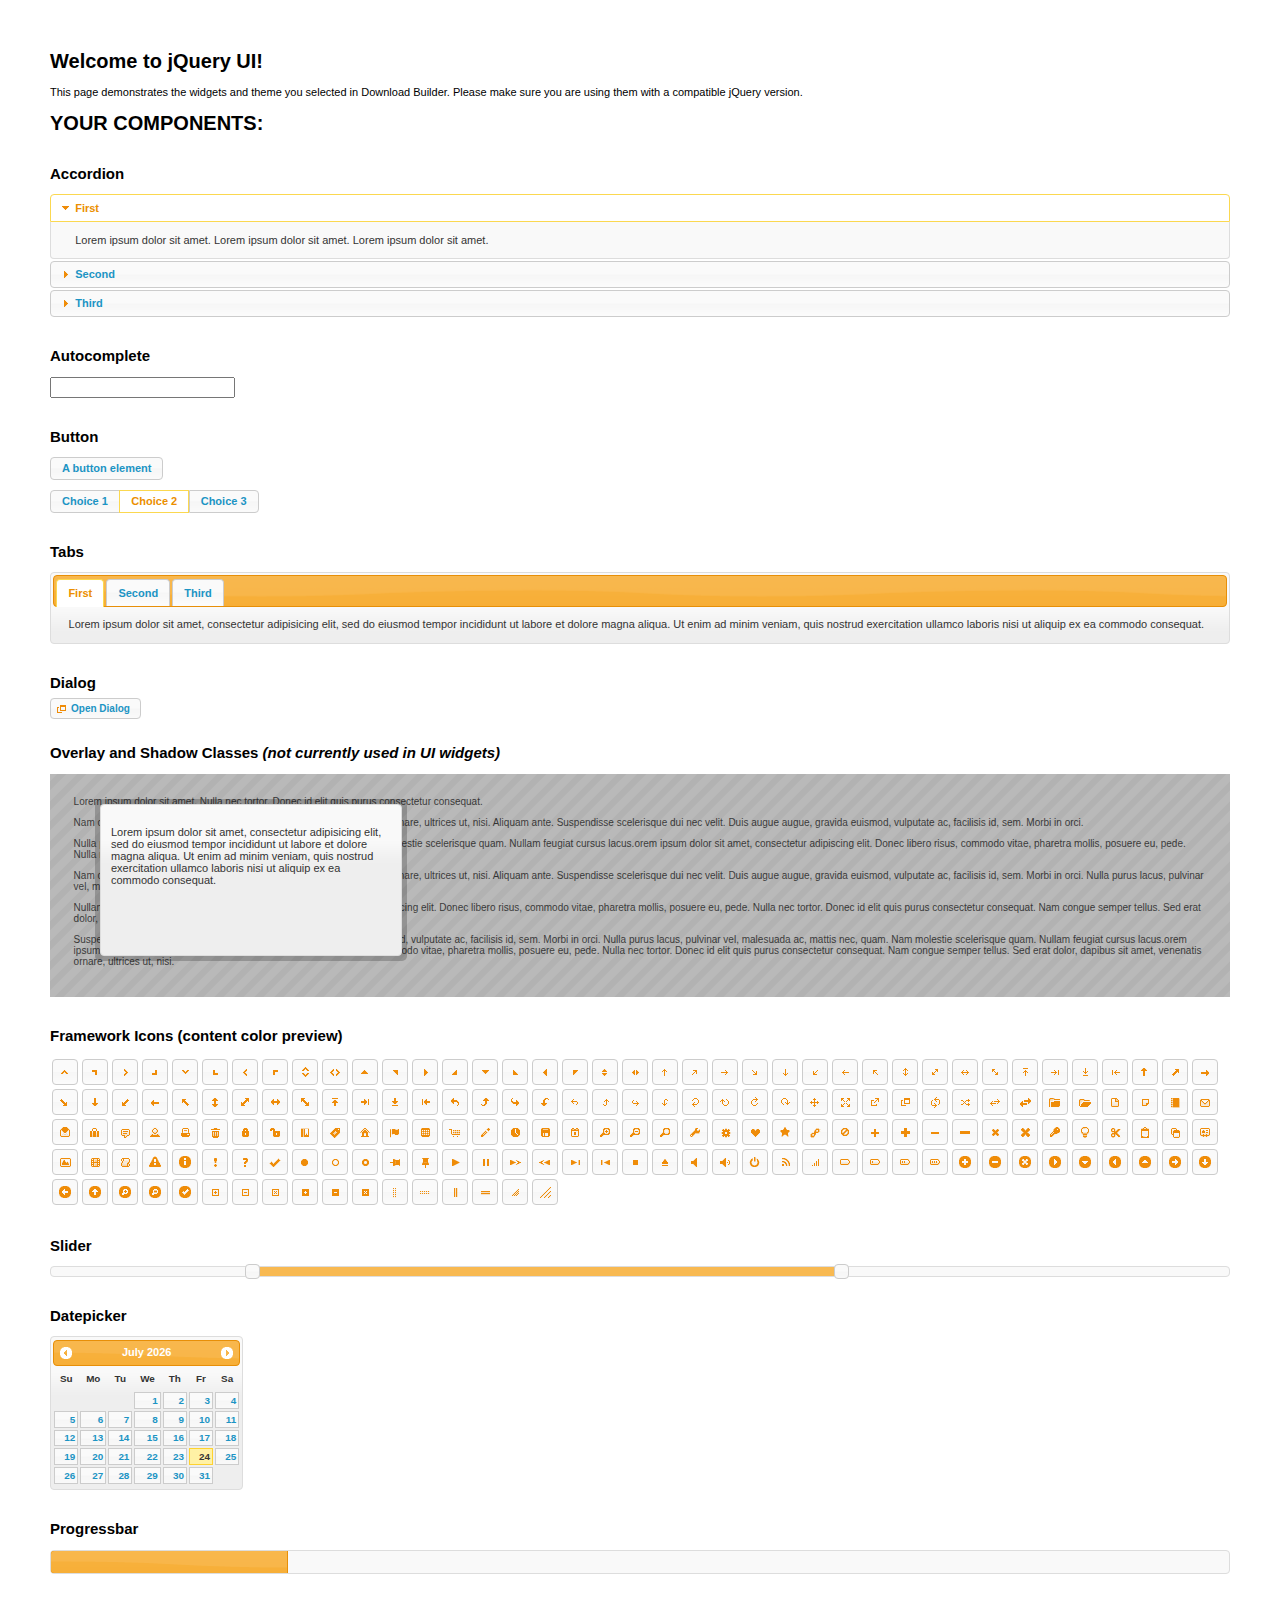
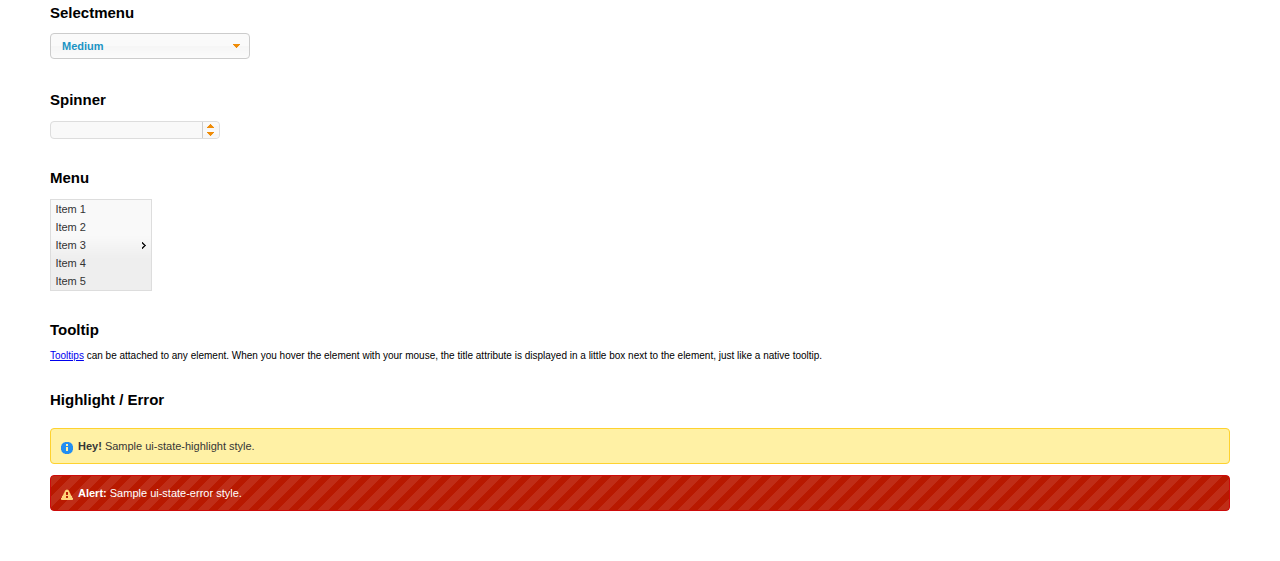
<file: MelB/plugins/jquery-ui/index.html>
<!doctype html>
<html lang="us">
<head>
	<meta charset="utf-8">
	<title>jQuery UI Example Page</title>
	<link href="jquery-ui.css" rel="stylesheet">
	<style>
	body{
		font: 62.5% "Trebuchet MS", sans-serif;
		margin: 50px;
	}
	.demoHeaders {
		margin-top: 2em;
	}
	#dialog-link {
		padding: .4em 1em .4em 20px;
		text-decoration: none;
		position: relative;
	}
	#dialog-link span.ui-icon {
		margin: 0 5px 0 0;
		position: absolute;
		left: .2em;
		top: 50%;
		margin-top: -8px;
	}
	#icons {
		margin: 0;
		padding: 0;
	}
	#icons li {
		margin: 2px;
		position: relative;
		padding: 4px 0;
		cursor: pointer;
		float: left;
		list-style: none;
	}
	#icons span.ui-icon {
		float: left;
		margin: 0 4px;
	}
	.fakewindowcontain .ui-widget-overlay {
		position: absolute;
	}
	select {
		width: 200px;
	}
	</style>
</head>
<body>

<h1>Welcome to jQuery UI!</h1>

<div class="ui-widget">
	<p>This page demonstrates the widgets and theme you selected in Download Builder. Please make sure you are using them with a compatible jQuery version.</p>
</div>

<h1>YOUR COMPONENTS:</h1>


<!-- Accordion -->
<h2 class="demoHeaders">Accordion</h2>
<div id="accordion">
	<h3>First</h3>
	<div>Lorem ipsum dolor sit amet. Lorem ipsum dolor sit amet. Lorem ipsum dolor sit amet.</div>
	<h3>Second</h3>
	<div>Phasellus mattis tincidunt nibh.</div>
	<h3>Third</h3>
	<div>Nam dui erat, auctor a, dignissim quis.</div>
</div>



<!-- Autocomplete -->
<h2 class="demoHeaders">Autocomplete</h2>
<div>
	<input id="autocomplete" title="type &quot;a&quot;">
</div>



<!-- Button -->
<h2 class="demoHeaders">Button</h2>
<button id="button">A button element</button>
<form style="margin-top: 1em;">
	<div id="radioset">
		<input type="radio" id="radio1" name="radio"><label for="radio1">Choice 1</label>
		<input type="radio" id="radio2" name="radio" checked="checked"><label for="radio2">Choice 2</label>
		<input type="radio" id="radio3" name="radio"><label for="radio3">Choice 3</label>
	</div>
</form>



<!-- Tabs -->
<h2 class="demoHeaders">Tabs</h2>
<div id="tabs">
	<ul>
		<li><a href="#tabs-1">First</a></li>
		<li><a href="#tabs-2">Second</a></li>
		<li><a href="#tabs-3">Third</a></li>
	</ul>
	<div id="tabs-1">Lorem ipsum dolor sit amet, consectetur adipisicing elit, sed do eiusmod tempor incididunt ut labore et dolore magna aliqua. Ut enim ad minim veniam, quis nostrud exercitation ullamco laboris nisi ut aliquip ex ea commodo consequat.</div>
	<div id="tabs-2">Phasellus mattis tincidunt nibh. Cras orci urna, blandit id, pretium vel, aliquet ornare, felis. Maecenas scelerisque sem non nisl. Fusce sed lorem in enim dictum bibendum.</div>
	<div id="tabs-3">Nam dui erat, auctor a, dignissim quis, sollicitudin eu, felis. Pellentesque nisi urna, interdum eget, sagittis et, consequat vestibulum, lacus. Mauris porttitor ullamcorper augue.</div>
</div>



<!-- Dialog NOTE: Dialog is not generated by UI in this demo so it can be visually styled in themeroller-->
<h2 class="demoHeaders">Dialog</h2>
<p><a href="#" id="dialog-link" class="ui-state-default ui-corner-all"><span class="ui-icon ui-icon-newwin"></span>Open Dialog</a></p>

<h2 class="demoHeaders">Overlay and Shadow Classes <em>(not currently used in UI widgets)</em></h2>
<div style="position: relative; width: 96%; height: 200px; padding:1% 2%; overflow:hidden;" class="fakewindowcontain">
	<p>Lorem ipsum dolor sit amet,  Nulla nec tortor. Donec id elit quis purus consectetur consequat. </p><p>Nam congue semper tellus. Sed erat dolor, dapibus sit amet, venenatis ornare, ultrices ut, nisi. Aliquam ante. Suspendisse scelerisque dui nec velit. Duis augue augue, gravida euismod, vulputate ac, facilisis id, sem. Morbi in orci. </p><p>Nulla purus lacus, pulvinar vel, malesuada ac, mattis nec, quam. Nam molestie scelerisque quam. Nullam feugiat cursus lacus.orem ipsum dolor sit amet, consectetur adipiscing elit. Donec libero risus, commodo vitae, pharetra mollis, posuere eu, pede. Nulla nec tortor. Donec id elit quis purus consectetur consequat. </p><p>Nam congue semper tellus. Sed erat dolor, dapibus sit amet, venenatis ornare, ultrices ut, nisi. Aliquam ante. Suspendisse scelerisque dui nec velit. Duis augue augue, gravida euismod, vulputate ac, facilisis id, sem. Morbi in orci. Nulla purus lacus, pulvinar vel, malesuada ac, mattis nec, quam. Nam molestie scelerisque quam. </p><p>Nullam feugiat cursus lacus.orem ipsum dolor sit amet, consectetur adipiscing elit. Donec libero risus, commodo vitae, pharetra mollis, posuere eu, pede. Nulla nec tortor. Donec id elit quis purus consectetur consequat. Nam congue semper tellus. Sed erat dolor, dapibus sit amet, venenatis ornare, ultrices ut, nisi. Aliquam ante. </p><p>Suspendisse scelerisque dui nec velit. Duis augue augue, gravida euismod, vulputate ac, facilisis id, sem. Morbi in orci. Nulla purus lacus, pulvinar vel, malesuada ac, mattis nec, quam. Nam molestie scelerisque quam. Nullam feugiat cursus lacus.orem ipsum dolor sit amet, consectetur adipiscing elit. Donec libero risus, commodo vitae, pharetra mollis, posuere eu, pede. Nulla nec tortor. Donec id elit quis purus consectetur consequat. Nam congue semper tellus. Sed erat dolor, dapibus sit amet, venenatis ornare, ultrices ut, nisi. </p>

	<!-- ui-dialog -->
	<div class="ui-overlay"><div class="ui-widget-overlay"></div><div class="ui-widget-shadow ui-corner-all" style="width: 302px; height: 152px; position: absolute; left: 50px; top: 30px;"></div></div>
	<div style="position: absolute; width: 280px; height: 130px;left: 50px; top: 30px; padding: 10px;" class="ui-widget ui-widget-content ui-corner-all">
		<div class="ui-dialog-content ui-widget-content" style="background: none; border: 0;">
			<p>Lorem ipsum dolor sit amet, consectetur adipisicing elit, sed do eiusmod tempor incididunt ut labore et dolore magna aliqua. Ut enim ad minim veniam, quis nostrud exercitation ullamco laboris nisi ut aliquip ex ea commodo consequat.</p>
		</div>
	</div>

</div>

<!-- ui-dialog -->
<div id="dialog" title="Dialog Title">
	<p>Lorem ipsum dolor sit amet, consectetur adipisicing elit, sed do eiusmod tempor incididunt ut labore et dolore magna aliqua. Ut enim ad minim veniam, quis nostrud exercitation ullamco laboris nisi ut aliquip ex ea commodo consequat.</p>
</div>



<h2 class="demoHeaders">Framework Icons (content color preview)</h2>
<ul id="icons" class="ui-widget ui-helper-clearfix">
	<li class="ui-state-default ui-corner-all" title=".ui-icon-carat-1-n"><span class="ui-icon ui-icon-carat-1-n"></span></li>
	<li class="ui-state-default ui-corner-all" title=".ui-icon-carat-1-ne"><span class="ui-icon ui-icon-carat-1-ne"></span></li>
	<li class="ui-state-default ui-corner-all" title=".ui-icon-carat-1-e"><span class="ui-icon ui-icon-carat-1-e"></span></li>
	<li class="ui-state-default ui-corner-all" title=".ui-icon-carat-1-se"><span class="ui-icon ui-icon-carat-1-se"></span></li>
	<li class="ui-state-default ui-corner-all" title=".ui-icon-carat-1-s"><span class="ui-icon ui-icon-carat-1-s"></span></li>
	<li class="ui-state-default ui-corner-all" title=".ui-icon-carat-1-sw"><span class="ui-icon ui-icon-carat-1-sw"></span></li>
	<li class="ui-state-default ui-corner-all" title=".ui-icon-carat-1-w"><span class="ui-icon ui-icon-carat-1-w"></span></li>
	<li class="ui-state-default ui-corner-all" title=".ui-icon-carat-1-nw"><span class="ui-icon ui-icon-carat-1-nw"></span></li>
	<li class="ui-state-default ui-corner-all" title=".ui-icon-carat-2-n-s"><span class="ui-icon ui-icon-carat-2-n-s"></span></li>
	<li class="ui-state-default ui-corner-all" title=".ui-icon-carat-2-e-w"><span class="ui-icon ui-icon-carat-2-e-w"></span></li>
	<li class="ui-state-default ui-corner-all" title=".ui-icon-triangle-1-n"><span class="ui-icon ui-icon-triangle-1-n"></span></li>
	<li class="ui-state-default ui-corner-all" title=".ui-icon-triangle-1-ne"><span class="ui-icon ui-icon-triangle-1-ne"></span></li>
	<li class="ui-state-default ui-corner-all" title=".ui-icon-triangle-1-e"><span class="ui-icon ui-icon-triangle-1-e"></span></li>
	<li class="ui-state-default ui-corner-all" title=".ui-icon-triangle-1-se"><span class="ui-icon ui-icon-triangle-1-se"></span></li>
	<li class="ui-state-default ui-corner-all" title=".ui-icon-triangle-1-s"><span class="ui-icon ui-icon-triangle-1-s"></span></li>
	<li class="ui-state-default ui-corner-all" title=".ui-icon-triangle-1-sw"><span class="ui-icon ui-icon-triangle-1-sw"></span></li>
	<li class="ui-state-default ui-corner-all" title=".ui-icon-triangle-1-w"><span class="ui-icon ui-icon-triangle-1-w"></span></li>
	<li class="ui-state-default ui-corner-all" title=".ui-icon-triangle-1-nw"><span class="ui-icon ui-icon-triangle-1-nw"></span></li>
	<li class="ui-state-default ui-corner-all" title=".ui-icon-triangle-2-n-s"><span class="ui-icon ui-icon-triangle-2-n-s"></span></li>
	<li class="ui-state-default ui-corner-all" title=".ui-icon-triangle-2-e-w"><span class="ui-icon ui-icon-triangle-2-e-w"></span></li>
	<li class="ui-state-default ui-corner-all" title=".ui-icon-arrow-1-n"><span class="ui-icon ui-icon-arrow-1-n"></span></li>
	<li class="ui-state-default ui-corner-all" title=".ui-icon-arrow-1-ne"><span class="ui-icon ui-icon-arrow-1-ne"></span></li>
	<li class="ui-state-default ui-corner-all" title=".ui-icon-arrow-1-e"><span class="ui-icon ui-icon-arrow-1-e"></span></li>
	<li class="ui-state-default ui-corner-all" title=".ui-icon-arrow-1-se"><span class="ui-icon ui-icon-arrow-1-se"></span></li>
	<li class="ui-state-default ui-corner-all" title=".ui-icon-arrow-1-s"><span class="ui-icon ui-icon-arrow-1-s"></span></li>
	<li class="ui-state-default ui-corner-all" title=".ui-icon-arrow-1-sw"><span class="ui-icon ui-icon-arrow-1-sw"></span></li>
	<li class="ui-state-default ui-corner-all" title=".ui-icon-arrow-1-w"><span class="ui-icon ui-icon-arrow-1-w"></span></li>
	<li class="ui-state-default ui-corner-all" title=".ui-icon-arrow-1-nw"><span class="ui-icon ui-icon-arrow-1-nw"></span></li>
	<li class="ui-state-default ui-corner-all" title=".ui-icon-arrow-2-n-s"><span class="ui-icon ui-icon-arrow-2-n-s"></span></li>
	<li class="ui-state-default ui-corner-all" title=".ui-icon-arrow-2-ne-sw"><span class="ui-icon ui-icon-arrow-2-ne-sw"></span></li>
	<li class="ui-state-default ui-corner-all" title=".ui-icon-arrow-2-e-w"><span class="ui-icon ui-icon-arrow-2-e-w"></span></li>
	<li class="ui-state-default ui-corner-all" title=".ui-icon-arrow-2-se-nw"><span class="ui-icon ui-icon-arrow-2-se-nw"></span></li>
	<li class="ui-state-default ui-corner-all" title=".ui-icon-arrowstop-1-n"><span class="ui-icon ui-icon-arrowstop-1-n"></span></li>
	<li class="ui-state-default ui-corner-all" title=".ui-icon-arrowstop-1-e"><span class="ui-icon ui-icon-arrowstop-1-e"></span></li>
	<li class="ui-state-default ui-corner-all" title=".ui-icon-arrowstop-1-s"><span class="ui-icon ui-icon-arrowstop-1-s"></span></li>
	<li class="ui-state-default ui-corner-all" title=".ui-icon-arrowstop-1-w"><span class="ui-icon ui-icon-arrowstop-1-w"></span></li>
	<li class="ui-state-default ui-corner-all" title=".ui-icon-arrowthick-1-n"><span class="ui-icon ui-icon-arrowthick-1-n"></span></li>
	<li class="ui-state-default ui-corner-all" title=".ui-icon-arrowthick-1-ne"><span class="ui-icon ui-icon-arrowthick-1-ne"></span></li>
	<li class="ui-state-default ui-corner-all" title=".ui-icon-arrowthick-1-e"><span class="ui-icon ui-icon-arrowthick-1-e"></span></li>
	<li class="ui-state-default ui-corner-all" title=".ui-icon-arrowthick-1-se"><span class="ui-icon ui-icon-arrowthick-1-se"></span></li>
	<li class="ui-state-default ui-corner-all" title=".ui-icon-arrowthick-1-s"><span class="ui-icon ui-icon-arrowthick-1-s"></span></li>
	<li class="ui-state-default ui-corner-all" title=".ui-icon-arrowthick-1-sw"><span class="ui-icon ui-icon-arrowthick-1-sw"></span></li>
	<li class="ui-state-default ui-corner-all" title=".ui-icon-arrowthick-1-w"><span class="ui-icon ui-icon-arrowthick-1-w"></span></li>
	<li class="ui-state-default ui-corner-all" title=".ui-icon-arrowthick-1-nw"><span class="ui-icon ui-icon-arrowthick-1-nw"></span></li>
	<li class="ui-state-default ui-corner-all" title=".ui-icon-arrowthick-2-n-s"><span class="ui-icon ui-icon-arrowthick-2-n-s"></span></li>
	<li class="ui-state-default ui-corner-all" title=".ui-icon-arrowthick-2-ne-sw"><span class="ui-icon ui-icon-arrowthick-2-ne-sw"></span></li>
	<li class="ui-state-default ui-corner-all" title=".ui-icon-arrowthick-2-e-w"><span class="ui-icon ui-icon-arrowthick-2-e-w"></span></li>
	<li class="ui-state-default ui-corner-all" title=".ui-icon-arrowthick-2-se-nw"><span class="ui-icon ui-icon-arrowthick-2-se-nw"></span></li>
	<li class="ui-state-default ui-corner-all" title=".ui-icon-arrowthickstop-1-n"><span class="ui-icon ui-icon-arrowthickstop-1-n"></span></li>
	<li class="ui-state-default ui-corner-all" title=".ui-icon-arrowthickstop-1-e"><span class="ui-icon ui-icon-arrowthickstop-1-e"></span></li>
	<li class="ui-state-default ui-corner-all" title=".ui-icon-arrowthickstop-1-s"><span class="ui-icon ui-icon-arrowthickstop-1-s"></span></li>
	<li class="ui-state-default ui-corner-all" title=".ui-icon-arrowthickstop-1-w"><span class="ui-icon ui-icon-arrowthickstop-1-w"></span></li>
	<li class="ui-state-default ui-corner-all" title=".ui-icon-arrowreturnthick-1-w"><span class="ui-icon ui-icon-arrowreturnthick-1-w"></span></li>
	<li class="ui-state-default ui-corner-all" title=".ui-icon-arrowreturnthick-1-n"><span class="ui-icon ui-icon-arrowreturnthick-1-n"></span></li>
	<li class="ui-state-default ui-corner-all" title=".ui-icon-arrowreturnthick-1-e"><span class="ui-icon ui-icon-arrowreturnthick-1-e"></span></li>
	<li class="ui-state-default ui-corner-all" title=".ui-icon-arrowreturnthick-1-s"><span class="ui-icon ui-icon-arrowreturnthick-1-s"></span></li>
	<li class="ui-state-default ui-corner-all" title=".ui-icon-arrowreturn-1-w"><span class="ui-icon ui-icon-arrowreturn-1-w"></span></li>
	<li class="ui-state-default ui-corner-all" title=".ui-icon-arrowreturn-1-n"><span class="ui-icon ui-icon-arrowreturn-1-n"></span></li>
	<li class="ui-state-default ui-corner-all" title=".ui-icon-arrowreturn-1-e"><span class="ui-icon ui-icon-arrowreturn-1-e"></span></li>
	<li class="ui-state-default ui-corner-all" title=".ui-icon-arrowreturn-1-s"><span class="ui-icon ui-icon-arrowreturn-1-s"></span></li>
	<li class="ui-state-default ui-corner-all" title=".ui-icon-arrowrefresh-1-w"><span class="ui-icon ui-icon-arrowrefresh-1-w"></span></li>
	<li class="ui-state-default ui-corner-all" title=".ui-icon-arrowrefresh-1-n"><span class="ui-icon ui-icon-arrowrefresh-1-n"></span></li>
	<li class="ui-state-default ui-corner-all" title=".ui-icon-arrowrefresh-1-e"><span class="ui-icon ui-icon-arrowrefresh-1-e"></span></li>
	<li class="ui-state-default ui-corner-all" title=".ui-icon-arrowrefresh-1-s"><span class="ui-icon ui-icon-arrowrefresh-1-s"></span></li>
	<li class="ui-state-default ui-corner-all" title=".ui-icon-arrow-4"><span class="ui-icon ui-icon-arrow-4"></span></li>
	<li class="ui-state-default ui-corner-all" title=".ui-icon-arrow-4-diag"><span class="ui-icon ui-icon-arrow-4-diag"></span></li>
	<li class="ui-state-default ui-corner-all" title=".ui-icon-extlink"><span class="ui-icon ui-icon-extlink"></span></li>
	<li class="ui-state-default ui-corner-all" title=".ui-icon-newwin"><span class="ui-icon ui-icon-newwin"></span></li>
	<li class="ui-state-default ui-corner-all" title=".ui-icon-refresh"><span class="ui-icon ui-icon-refresh"></span></li>
	<li class="ui-state-default ui-corner-all" title=".ui-icon-shuffle"><span class="ui-icon ui-icon-shuffle"></span></li>
	<li class="ui-state-default ui-corner-all" title=".ui-icon-transfer-e-w"><span class="ui-icon ui-icon-transfer-e-w"></span></li>
	<li class="ui-state-default ui-corner-all" title=".ui-icon-transferthick-e-w"><span class="ui-icon ui-icon-transferthick-e-w"></span></li>
	<li class="ui-state-default ui-corner-all" title=".ui-icon-folder-collapsed"><span class="ui-icon ui-icon-folder-collapsed"></span></li>
	<li class="ui-state-default ui-corner-all" title=".ui-icon-folder-open"><span class="ui-icon ui-icon-folder-open"></span></li>
	<li class="ui-state-default ui-corner-all" title=".ui-icon-document"><span class="ui-icon ui-icon-document"></span></li>
	<li class="ui-state-default ui-corner-all" title=".ui-icon-document-b"><span class="ui-icon ui-icon-document-b"></span></li>
	<li class="ui-state-default ui-corner-all" title=".ui-icon-note"><span class="ui-icon ui-icon-note"></span></li>
	<li class="ui-state-default ui-corner-all" title=".ui-icon-mail-closed"><span class="ui-icon ui-icon-mail-closed"></span></li>
	<li class="ui-state-default ui-corner-all" title=".ui-icon-mail-open"><span class="ui-icon ui-icon-mail-open"></span></li>
	<li class="ui-state-default ui-corner-all" title=".ui-icon-suitcase"><span class="ui-icon ui-icon-suitcase"></span></li>
	<li class="ui-state-default ui-corner-all" title=".ui-icon-comment"><span class="ui-icon ui-icon-comment"></span></li>
	<li class="ui-state-default ui-corner-all" title=".ui-icon-person"><span class="ui-icon ui-icon-person"></span></li>
	<li class="ui-state-default ui-corner-all" title=".ui-icon-print"><span class="ui-icon ui-icon-print"></span></li>
	<li class="ui-state-default ui-corner-all" title=".ui-icon-trash"><span class="ui-icon ui-icon-trash"></span></li>
	<li class="ui-state-default ui-corner-all" title=".ui-icon-locked"><span class="ui-icon ui-icon-locked"></span></li>
	<li class="ui-state-default ui-corner-all" title=".ui-icon-unlocked"><span class="ui-icon ui-icon-unlocked"></span></li>
	<li class="ui-state-default ui-corner-all" title=".ui-icon-bookmark"><span class="ui-icon ui-icon-bookmark"></span></li>
	<li class="ui-state-default ui-corner-all" title=".ui-icon-tag"><span class="ui-icon ui-icon-tag"></span></li>
	<li class="ui-state-default ui-corner-all" title=".ui-icon-home"><span class="ui-icon ui-icon-home"></span></li>
	<li class="ui-state-default ui-corner-all" title=".ui-icon-flag"><span class="ui-icon ui-icon-flag"></span></li>
	<li class="ui-state-default ui-corner-all" title=".ui-icon-calculator"><span class="ui-icon ui-icon-calculator"></span></li>
	<li class="ui-state-default ui-corner-all" title=".ui-icon-cart"><span class="ui-icon ui-icon-cart"></span></li>
	<li class="ui-state-default ui-corner-all" title=".ui-icon-pencil"><span class="ui-icon ui-icon-pencil"></span></li>
	<li class="ui-state-default ui-corner-all" title=".ui-icon-clock"><span class="ui-icon ui-icon-clock"></span></li>
	<li class="ui-state-default ui-corner-all" title=".ui-icon-disk"><span class="ui-icon ui-icon-disk"></span></li>
	<li class="ui-state-default ui-corner-all" title=".ui-icon-calendar"><span class="ui-icon ui-icon-calendar"></span></li>
	<li class="ui-state-default ui-corner-all" title=".ui-icon-zoomin"><span class="ui-icon ui-icon-zoomin"></span></li>
	<li class="ui-state-default ui-corner-all" title=".ui-icon-zoomout"><span class="ui-icon ui-icon-zoomout"></span></li>
	<li class="ui-state-default ui-corner-all" title=".ui-icon-search"><span class="ui-icon ui-icon-search"></span></li>
	<li class="ui-state-default ui-corner-all" title=".ui-icon-wrench"><span class="ui-icon ui-icon-wrench"></span></li>
	<li class="ui-state-default ui-corner-all" title=".ui-icon-gear"><span class="ui-icon ui-icon-gear"></span></li>
	<li class="ui-state-default ui-corner-all" title=".ui-icon-heart"><span class="ui-icon ui-icon-heart"></span></li>
	<li class="ui-state-default ui-corner-all" title=".ui-icon-star"><span class="ui-icon ui-icon-star"></span></li>
	<li class="ui-state-default ui-corner-all" title=".ui-icon-link"><span class="ui-icon ui-icon-link"></span></li>
	<li class="ui-state-default ui-corner-all" title=".ui-icon-cancel"><span class="ui-icon ui-icon-cancel"></span></li>
	<li class="ui-state-default ui-corner-all" title=".ui-icon-plus"><span class="ui-icon ui-icon-plus"></span></li>
	<li class="ui-state-default ui-corner-all" title=".ui-icon-plusthick"><span class="ui-icon ui-icon-plusthick"></span></li>
	<li class="ui-state-default ui-corner-all" title=".ui-icon-minus"><span class="ui-icon ui-icon-minus"></span></li>
	<li class="ui-state-default ui-corner-all" title=".ui-icon-minusthick"><span class="ui-icon ui-icon-minusthick"></span></li>
	<li class="ui-state-default ui-corner-all" title=".ui-icon-close"><span class="ui-icon ui-icon-close"></span></li>
	<li class="ui-state-default ui-corner-all" title=".ui-icon-closethick"><span class="ui-icon ui-icon-closethick"></span></li>
	<li class="ui-state-default ui-corner-all" title=".ui-icon-key"><span class="ui-icon ui-icon-key"></span></li>
	<li class="ui-state-default ui-corner-all" title=".ui-icon-lightbulb"><span class="ui-icon ui-icon-lightbulb"></span></li>
	<li class="ui-state-default ui-corner-all" title=".ui-icon-scissors"><span class="ui-icon ui-icon-scissors"></span></li>
	<li class="ui-state-default ui-corner-all" title=".ui-icon-clipboard"><span class="ui-icon ui-icon-clipboard"></span></li>
	<li class="ui-state-default ui-corner-all" title=".ui-icon-copy"><span class="ui-icon ui-icon-copy"></span></li>
	<li class="ui-state-default ui-corner-all" title=".ui-icon-contact"><span class="ui-icon ui-icon-contact"></span></li>
	<li class="ui-state-default ui-corner-all" title=".ui-icon-image"><span class="ui-icon ui-icon-image"></span></li>
	<li class="ui-state-default ui-corner-all" title=".ui-icon-video"><span class="ui-icon ui-icon-video"></span></li>
	<li class="ui-state-default ui-corner-all" title=".ui-icon-script"><span class="ui-icon ui-icon-script"></span></li>
	<li class="ui-state-default ui-corner-all" title=".ui-icon-alert"><span class="ui-icon ui-icon-alert"></span></li>
	<li class="ui-state-default ui-corner-all" title=".ui-icon-info"><span class="ui-icon ui-icon-info"></span></li>
	<li class="ui-state-default ui-corner-all" title=".ui-icon-notice"><span class="ui-icon ui-icon-notice"></span></li>
	<li class="ui-state-default ui-corner-all" title=".ui-icon-help"><span class="ui-icon ui-icon-help"></span></li>
	<li class="ui-state-default ui-corner-all" title=".ui-icon-check"><span class="ui-icon ui-icon-check"></span></li>
	<li class="ui-state-default ui-corner-all" title=".ui-icon-bullet"><span class="ui-icon ui-icon-bullet"></span></li>
	<li class="ui-state-default ui-corner-all" title=".ui-icon-radio-off"><span class="ui-icon ui-icon-radio-off"></span></li>
	<li class="ui-state-default ui-corner-all" title=".ui-icon-radio-on"><span class="ui-icon ui-icon-radio-on"></span></li>
	<li class="ui-state-default ui-corner-all" title=".ui-icon-pin-w"><span class="ui-icon ui-icon-pin-w"></span></li>
	<li class="ui-state-default ui-corner-all" title=".ui-icon-pin-s"><span class="ui-icon ui-icon-pin-s"></span></li>
	<li class="ui-state-default ui-corner-all" title=".ui-icon-play"><span class="ui-icon ui-icon-play"></span></li>
	<li class="ui-state-default ui-corner-all" title=".ui-icon-pause"><span class="ui-icon ui-icon-pause"></span></li>
	<li class="ui-state-default ui-corner-all" title=".ui-icon-seek-next"><span class="ui-icon ui-icon-seek-next"></span></li>
	<li class="ui-state-default ui-corner-all" title=".ui-icon-seek-prev"><span class="ui-icon ui-icon-seek-prev"></span></li>
	<li class="ui-state-default ui-corner-all" title=".ui-icon-seek-end"><span class="ui-icon ui-icon-seek-end"></span></li>
	<li class="ui-state-default ui-corner-all" title=".ui-icon-seek-first"><span class="ui-icon ui-icon-seek-first"></span></li>
	<li class="ui-state-default ui-corner-all" title=".ui-icon-stop"><span class="ui-icon ui-icon-stop"></span></li>
	<li class="ui-state-default ui-corner-all" title=".ui-icon-eject"><span class="ui-icon ui-icon-eject"></span></li>
	<li class="ui-state-default ui-corner-all" title=".ui-icon-volume-off"><span class="ui-icon ui-icon-volume-off"></span></li>
	<li class="ui-state-default ui-corner-all" title=".ui-icon-volume-on"><span class="ui-icon ui-icon-volume-on"></span></li>
	<li class="ui-state-default ui-corner-all" title=".ui-icon-power"><span class="ui-icon ui-icon-power"></span></li>
	<li class="ui-state-default ui-corner-all" title=".ui-icon-signal-diag"><span class="ui-icon ui-icon-signal-diag"></span></li>
	<li class="ui-state-default ui-corner-all" title=".ui-icon-signal"><span class="ui-icon ui-icon-signal"></span></li>
	<li class="ui-state-default ui-corner-all" title=".ui-icon-battery-0"><span class="ui-icon ui-icon-battery-0"></span></li>
	<li class="ui-state-default ui-corner-all" title=".ui-icon-battery-1"><span class="ui-icon ui-icon-battery-1"></span></li>
	<li class="ui-state-default ui-corner-all" title=".ui-icon-battery-2"><span class="ui-icon ui-icon-battery-2"></span></li>
	<li class="ui-state-default ui-corner-all" title=".ui-icon-battery-3"><span class="ui-icon ui-icon-battery-3"></span></li>
	<li class="ui-state-default ui-corner-all" title=".ui-icon-circle-plus"><span class="ui-icon ui-icon-circle-plus"></span></li>
	<li class="ui-state-default ui-corner-all" title=".ui-icon-circle-minus"><span class="ui-icon ui-icon-circle-minus"></span></li>
	<li class="ui-state-default ui-corner-all" title=".ui-icon-circle-close"><span class="ui-icon ui-icon-circle-close"></span></li>
	<li class="ui-state-default ui-corner-all" title=".ui-icon-circle-triangle-e"><span class="ui-icon ui-icon-circle-triangle-e"></span></li>
	<li class="ui-state-default ui-corner-all" title=".ui-icon-circle-triangle-s"><span class="ui-icon ui-icon-circle-triangle-s"></span></li>
	<li class="ui-state-default ui-corner-all" title=".ui-icon-circle-triangle-w"><span class="ui-icon ui-icon-circle-triangle-w"></span></li>
	<li class="ui-state-default ui-corner-all" title=".ui-icon-circle-triangle-n"><span class="ui-icon ui-icon-circle-triangle-n"></span></li>
	<li class="ui-state-default ui-corner-all" title=".ui-icon-circle-arrow-e"><span class="ui-icon ui-icon-circle-arrow-e"></span></li>
	<li class="ui-state-default ui-corner-all" title=".ui-icon-circle-arrow-s"><span class="ui-icon ui-icon-circle-arrow-s"></span></li>
	<li class="ui-state-default ui-corner-all" title=".ui-icon-circle-arrow-w"><span class="ui-icon ui-icon-circle-arrow-w"></span></li>
	<li class="ui-state-default ui-corner-all" title=".ui-icon-circle-arrow-n"><span class="ui-icon ui-icon-circle-arrow-n"></span></li>
	<li class="ui-state-default ui-corner-all" title=".ui-icon-circle-zoomin"><span class="ui-icon ui-icon-circle-zoomin"></span></li>
	<li class="ui-state-default ui-corner-all" title=".ui-icon-circle-zoomout"><span class="ui-icon ui-icon-circle-zoomout"></span></li>
	<li class="ui-state-default ui-corner-all" title=".ui-icon-circle-check"><span class="ui-icon ui-icon-circle-check"></span></li>
	<li class="ui-state-default ui-corner-all" title=".ui-icon-circlesmall-plus"><span class="ui-icon ui-icon-circlesmall-plus"></span></li>
	<li class="ui-state-default ui-corner-all" title=".ui-icon-circlesmall-minus"><span class="ui-icon ui-icon-circlesmall-minus"></span></li>
	<li class="ui-state-default ui-corner-all" title=".ui-icon-circlesmall-close"><span class="ui-icon ui-icon-circlesmall-close"></span></li>
	<li class="ui-state-default ui-corner-all" title=".ui-icon-squaresmall-plus"><span class="ui-icon ui-icon-squaresmall-plus"></span></li>
	<li class="ui-state-default ui-corner-all" title=".ui-icon-squaresmall-minus"><span class="ui-icon ui-icon-squaresmall-minus"></span></li>
	<li class="ui-state-default ui-corner-all" title=".ui-icon-squaresmall-close"><span class="ui-icon ui-icon-squaresmall-close"></span></li>
	<li class="ui-state-default ui-corner-all" title=".ui-icon-grip-dotted-vertical"><span class="ui-icon ui-icon-grip-dotted-vertical"></span></li>
	<li class="ui-state-default ui-corner-all" title=".ui-icon-grip-dotted-horizontal"><span class="ui-icon ui-icon-grip-dotted-horizontal"></span></li>
	<li class="ui-state-default ui-corner-all" title=".ui-icon-grip-solid-vertical"><span class="ui-icon ui-icon-grip-solid-vertical"></span></li>
	<li class="ui-state-default ui-corner-all" title=".ui-icon-grip-solid-horizontal"><span class="ui-icon ui-icon-grip-solid-horizontal"></span></li>
	<li class="ui-state-default ui-corner-all" title=".ui-icon-gripsmall-diagonal-se"><span class="ui-icon ui-icon-gripsmall-diagonal-se"></span></li>
	<li class="ui-state-default ui-corner-all" title=".ui-icon-grip-diagonal-se"><span class="ui-icon ui-icon-grip-diagonal-se"></span></li>
</ul>


<!-- Slider -->
<h2 class="demoHeaders">Slider</h2>
<div id="slider"></div>



<!-- Datepicker -->
<h2 class="demoHeaders">Datepicker</h2>
<div id="datepicker"></div>



<!-- Progressbar -->
<h2 class="demoHeaders">Progressbar</h2>
<div id="progressbar"></div>



<!-- Progressbar -->
<h2 class="demoHeaders">Selectmenu</h2>
<select id="selectmenu">
	<option>Slower</option>
	<option>Slow</option>
	<option selected="selected">Medium</option>
	<option>Fast</option>
	<option>Faster</option>
</select>



<!-- Spinner -->
<h2 class="demoHeaders">Spinner</h2>
<input id="spinner">



<!-- Menu -->
<h2 class="demoHeaders">Menu</h2>
<ul style="width:100px;" id="menu">
	<li>Item 1</li>
	<li>Item 2</li>
	<li>Item 3
		<ul>
			<li>Item 3-1</li>
			<li>Item 3-2</li>
			<li>Item 3-3</li>
			<li>Item 3-4</li>
			<li>Item 3-5</li>
		</ul>
	</li>
	<li>Item 4</li>
	<li>Item 5</li>
</ul>



<!-- Tooltip -->
<h2 class="demoHeaders">Tooltip</h2>
<p id="tooltip">
	<a href="#" title="That&apos;s what this widget is">Tooltips</a> can be attached to any element. When you hover
the element with your mouse, the title attribute is displayed in a little box next to the element, just like a native tooltip.
</p>


<!-- Highlight / Error -->
<h2 class="demoHeaders">Highlight / Error</h2>
<div class="ui-widget">
	<div class="ui-state-highlight ui-corner-all" style="margin-top: 20px; padding: 0 .7em;">
		<p><span class="ui-icon ui-icon-info" style="float: left; margin-right: .3em;"></span>
		<strong>Hey!</strong> Sample ui-state-highlight style.</p>
	</div>
</div>
<br>
<div class="ui-widget">
	<div class="ui-state-error ui-corner-all" style="padding: 0 .7em;">
		<p><span class="ui-icon ui-icon-alert" style="float: left; margin-right: .3em;"></span>
		<strong>Alert:</strong> Sample ui-state-error style.</p>
	</div>
</div>

<script src="external/jquery/jquery.js"></script>
<script src="jquery-ui.js"></script>
<script>

$( "#accordion" ).accordion();



var availableTags = [
	"ActionScript",
	"AppleScript",
	"Asp",
	"BASIC",
	"C",
	"C++",
	"Clojure",
	"COBOL",
	"ColdFusion",
	"Erlang",
	"Fortran",
	"Groovy",
	"Haskell",
	"Java",
	"JavaScript",
	"Lisp",
	"Perl",
	"PHP",
	"Python",
	"Ruby",
	"Scala",
	"Scheme"
];
$( "#autocomplete" ).autocomplete({
	source: availableTags
});



$( "#button" ).button();
$( "#radioset" ).buttonset();



$( "#tabs" ).tabs();



$( "#dialog" ).dialog({
	autoOpen: false,
	width: 400,
	buttons: [
		{
			text: "Ok",
			click: function() {
				$( this ).dialog( "close" );
			}
		},
		{
			text: "Cancel",
			click: function() {
				$( this ).dialog( "close" );
			}
		}
	]
});

// Link to open the dialog
$( "#dialog-link" ).click(function( event ) {
	$( "#dialog" ).dialog( "open" );
	event.preventDefault();
});



$( "#datepicker" ).datepicker({
	inline: true
});



$( "#slider" ).slider({
	range: true,
	values: [ 17, 67 ]
});



$( "#progressbar" ).progressbar({
	value: 20
});



$( "#spinner" ).spinner();



$( "#menu" ).menu();



$( "#tooltip" ).tooltip();



$( "#selectmenu" ).selectmenu();


// Hover states on the static widgets
$( "#dialog-link, #icons li" ).hover(
	function() {
		$( this ).addClass( "ui-state-hover" );
	},
	function() {
		$( this ).removeClass( "ui-state-hover" );
	}
);
</script>
</body>
</html>
</file>
<file: MelB/Content/EstilosInventario.css>
@import "https://fonts.googleapis.com/css?family=Poppins:300,400,500,600,700";

body 
{
    font-family: 'Poppins', sans-serif; 
    background: #fafafa;
}

p {
    font-family: 'Poppins', sans-serif;
    font-size: 1.1em;
    font-weight: 300;
    line-height: 1.7em;
    color: #999;
}

a, a:hover, a:focus {
    color: inherit;
    text-decoration: none;
    transition: all 0.3s;
}

.navbar {
    width: 100%
    padding: 20px;
    background: #fff;
    border: none;
    border-radius: 0;
    margin-bottom: 40px;
    box-shadow: 1px 1px 3px rgba(0, 0, 0, 0.1);
    box-sizing: border-box; 
}



#content {
    width: 100%;
    padding: 20px
    box-sizing: border-box; 
    overflow: hidden;
}

.navbar-btn {
    box-shadow: none;
    outline: none !important;
    border: none;
}

.line {
    width: 100%;
    height: 1px;
    border-bottom: 1px dashed #ddd;
    margin: 40px 0;
}

i, span {
    display: inline-block;
}

/* ---------------------------------------------------
    SIDEBAR STYLE
----------------------------------------------------- */
.wrapper {
    display: flex;
    align-items: stretch;
}

#sidebar {
    height: 100%;
    min-width: 250px;
    max-width: 250px;
    background: #7386D5;
    color: #fff;
    transition: all 0.3s;
    position: fixed;
}

#sidebar.active {
    min-width: 110px;
    max-width: 110px;
    text-align: center;
}

#sidebar.active .sidebar-header h3, #sidebar.active .CTAs {
    display: none;
}

#sidebar.active .sidebar-header strong {
    display: block;
}

#sidebar ul li a {
    text-align: left;
}

#sidebar.active ul li a {
    padding: 20px 10px;
    text-align: center;
    font-size: 0.85em;
}

#sidebar.active ul li a i {
    margin-right:  0;
    display: block;
    font-size: 1.8em;
    margin-bottom: 5px;
}

#sidebar.active ul ul a {
    padding: 10px !important;
}

#sidebar.active a[aria-expanded="false"]::before, #sidebar.active a[aria-expanded="true"]::before {
    top: auto;
    bottom: 5px;
    right: 50%;
    -webkit-transform: translateX(50%);
    -ms-transform: translateX(50%);
    transform: translateX(50%);
}

#sidebar .sidebar-header {
    padding: 20px;
    background: #6d7fcc;
}

#sidebar .sidebar-header strong {
    display: none;
    font-size: 1.8em;
    margin-left: -5px
}

#sidebar ul.components {
    padding: 20px 0;
}

#sidebar ul li a {
    padding: 10px;
    font-size: 1.1em;
    display: block;
}
#sidebar ul li a:hover {
    color: #7386D5;
    background: #fff;
}
#sidebar ul li a i {
    margin-right: 10px;
}

#sidebar ul li.active > a, a[aria-expanded="true"] {
    color: #fff;
    background: #6d7fcc;
}


a[data-toggle="collapse"] {
    position: relative;
}

a[aria-expanded="false"]::before, a[aria-expanded="true"]::before {
    content: '\e259';
    display: block;
    position: absolute;
    right: 20px;
    font-family: 'Glyphicons Halflings';
    font-size: 0.6em;
    
}
a[aria-expanded="true"]::before {
    content: '\e260';
}


ul ul a {
    font-size: 0.9em !important;
    padding-left: 30px !important;
    background: #6d7fcc;
}

ul.CTAs {
    padding: 20px;
}

ul.CTAs a {
    text-align: center;
    font-size: 0.9em !important;
    display: block;
    border-radius: 5px;
    margin-bottom: 5px;
}

a.download {
    background: #fff;
    color: #7386D5;
}

a.article, a.article:hover {
    background: #6d7fcc !important;
    color: #fff !important;
}



/* ---------------------------------------------------
    CONTENT STYLE
----------------------------------------------------- */
#content {
    padding: 20px;
    min-height: 100vh;
    transition: all 0.3s;
    margin-left: 110px;
}

#cabezera_header
{
    margin-bottom: 30px !important;
    border: none;
    box-shadow: 0 0px 8px 0 rgba(0, 0, 0, 0.06), 0 1px 0px 0 rgba(0, 0, 0, 0.02) !important;
    border-radius:  3px;    
}

.TextoHeader
{
    display: inline;
    font-size: 14px;
    font-weight: 600 ;   
    color: white;
    margin-bottom: 10px;
    margin-top: 10px;
    margin-left: 10px;
    font-style: normal;
    vertical-align: middle;
}

.panel {
    border: none;
    margin-bottom: 20px;
    box-shadow: 0 0px 8px 0 rgba(0, 0, 0, 0.06), 0 1px 0px 0 rgba(0, 0, 0, 0.02);
}

.panel-danger > .panel-heading {
    background-color: #f05050;
}

/*Instrumento*/
.panel-danger>.panel-heading {
  background: linear-gradient(to right, #fd746c, #ff9068);
    border-color: #ebccd1;
}

/*Proveedor*/
.panel-danger>.panel-heading2 {
   background: linear-gradient(0, transparent, transparent),linear-gradient(90deg, #ff1b94, #ff6969);
   border-top-left-radius:  3px;
   border-top-right-radius: 3px;
}

/*Estuche*/
.panel-danger>.panel-heading3 {   
      background: linear-gradient(to right, #6190e8, #a7bfe8); 
      border-top-left-radius:   3px;
      border-top-right-radius:  3px;
}

/*Remisiones*/
.panel-danger>.panel-heading4 {
   background: linear-gradient(to right, #cc00ff 0%, #ff00ff 100%);
   border-top-left-radius:   3px;
   border-top-right-radius:  3px;
}

#Panel_Filtro_Cabezera,#Panel_Filtro_Cabezera_Remisiones
{
   background: linear-gradient(to right, #485563, #29323c);    
   border-top-left-radius:   3px;
   border-top-right-radius:  3px;
}



/*MEDIDAS DE LOS PANEL-HEADING DE CADA PANEL*/
.panel-heading , .panel-heading2, .panel-heading3, .panel-heading4 {
    border: none !important;
    padding: 10px 20px;
}


#row_instrumento, #row_proveedor, #row_remisiones, #row_accesorios, #row_estuches,#row_instrumento_Detalle,#row_estuches_Descripcion, #row_proveedor_Detalle, #row_remisiones_Descripcion, #row_Instrumento_Disponible
{
    margin-left: 1px;
    margin-right: 1px;
}

.panel-heading > i, .panel-heading2 > i, .panel-heading3 > i, .panel-heading4 > i
{
    font-size: 25px !important;
    color: white;
    vertical-align: middle;
}

table
{
    font-family: 'Roboto', sans-serif;
    color: #797979;
    font-size: 14px;
}

th {
    color: #54494c !important;
    font-weight: 600;    

}

.table-striped > tbody > tr:nth-of-type(odd), .table-hover > tbody > tr:hover, .table > thead > tr > td.active, .table > tbody > tr > td.active, .table > tfoot > tr > td.active, .table > thead > tr > th.active, .table > tbody > tr > th.active, .table > tfoot > tr > th.active, .table > thead > tr.active > td, .table > tbody > tr.active > td, .table > tfoot > tr.active > td, .table > thead > tr.active > th, .table > tbody > tr.active > th, .table > tfoot > tr.active > th {
    background-color: #f4f8fb !important;
}


label 
{
    font-family: 'Roboto', sans-serif;
    color: #797979;
    font-size: 14px;
}

th,td 
{ 
    text-align: center !important; 
}

#Estuches,#Instrumentos,#Proveedores,#Remisiones,#Accesorios,#Estuches , #Instrumento_Detalle, #Estuche_Detalle, #Proveedor_Detalle, #Imagen_Archivo, #Imagen_Archivo_Estuche, #Imagen_Archivo_Proveedor, #Remision_Detalle
{
    display: none;
}
table.dataTable tbody td 
{
  vertical-align: middle;
}



.btn-Custom, .btn-Custom:hover, .btn-Custom:focus, .btn-Custom:active, .btn-Custom.active, .btn-Custom.focus, .btn-Custom:active, .btn-Custom:focus, .btn-Custom:hover, .open > .dropdown-toggle.btn-Custom {
    display: block;
    background-color: #7e57c2 !important;
    border: 1px solid #7e57c2 !important;
    color: white;
    margin:0 auto;
    margin-top: 15px;

}



.btn-label {
    background: rgba(0, 0, 0, 0.05);
    display: inline-block;
    padding: 7px 15px;
    border-radius: 3px 0 0 3px;
    margin: -7px -13px;
    margin-right: 12px;
}


.form-control {
    background-color: #FFFFFF;
    border: 1px solid #E3E3E3;
    border-radius: 4px;
    color: #565656;
    padding: 7px 12px;
    height: 38px;
    max-width: 100%;
    -webkit-box-shadow: none;
    box-shadow: none;
    -webkit-transition: all 300ms linear;
    -moz-transition: all 300ms linear;
    -o-transition: all 300ms linear;
    -ms-transition: all 300ms linear;
    transition: all 300ms linear;
}

.form-control[disabled], .form-control[readonly], fieldset[disabled] .form-control 
{
    background-color: #eee;
    opacity: 1;
}

.input-group-btn {
    position: relative;
    font-size: 0;
    white-space: nowrap;
}
.input-group-addon, .input-group-btn 
{
    width: 1%;
    white-space: nowrap;
    vertical-align: middle;
}
.input-group .form-control, .input-group-addon, .input-group-btn 
{
    display: table-cell;
}

.input-group-btn:last-child>.btn, .input-group-btn:last-child>.btn-group {
    z-index: 2;
    margin-left: -1px;
}
.input-group .form-control:last-child, .input-group-addon:last-child, .input-group-btn:first-child>.btn-group:not(:first-child)>.btn, .input-group-btn:first-child>.btn:not(:first-child), .input-group-btn:last-child>.btn, .input-group-btn:last-child>.btn-group>.btn, .input-group-btn:last-child>.dropdown-toggle {
    border-top-left-radius: 0;
    border-bottom-left-radius: 0;
}
.input-group-btn .btn {
    padding: 8px 12px;
}

.btn-color
{
        background-color: #5d9cec !important;
        border: 1px solid #5d9cec !important;
}

.btn-white, .btn-white:hover, .btn-white:focus, .btn-white:active, .btn-white.active, .btn-white.focus, .btn-white:active, .btn-white:focus, .btn-white:hover, .open > .dropdown-toggle.btn-white {
    border: 1px solid #eaeaea !important;
    background-color: #ffffff;
    color: #4c5667;    
    border-radius: 5px !important;
}

.dropdown-menu {
    padding: 4px 0;
    transition: all 300ms ease;
    -moz-transition: all 300ms ease;
    -webkit-transition: all 300ms ease;
    -o-transition: all 300ms ease;
    -ms-transition: all 300ms ease;
    border: 0;
    box-shadow: 0 2px 5px 0 rgba(0, 0, 0, 0.26);
}

.onoffswitch {
    position: relative; width: 44px;
    -webkit-user-select:none; -moz-user-select:none; -ms-user-select: none;
    float: right;
    margin-top: 7px;
    margin-left: 15px;
    top:50%;
}
.onoffswitch-checkbox {
    display: none;
}
.onoffswitch-label {
    display: block; overflow: hidden; cursor: pointer;
    border: 2px solid #FFF; border-radius: 50px;
}
.onoffswitch-inner {
    display: block; width: 200%; margin-left: -100%;
    transition: margin 0.3s ease-in 0s;
}
.onoffswitch-inner:before, .onoffswitch-inner:after {
    display: block; float: left; width: 50%; height: 20px; padding: 0; line-height: 20px;
    font-size: 10px; color: white; font-family: Trebuchet, Arial, sans-serif; font-weight: bold;
    box-sizing: border-box;
}
.onoffswitch-inner:before 
{
    content: "";
    padding-left: 5px;
    visibility: hidden;    
}
.onoffswitch-inner:after {
    content: "";
    padding-right: 5px;
    background-color: #FFFFFF; color: #FFFFFF;
    text-align: right;
    visibility: hidden;
}
.onoffswitch-switch {
    display: block; width: 16px; margin: 3.5px;
    background: #fff;
    position: absolute; top: 0; bottom: 0;
    right: 20px;
    border: 2px solid #FFF; border-radius: 50px;
    transition: all 0.3s ease-in 0s;
    margin-bottom: 9px; 
}
.onoffswitch-checkbox:checked + .onoffswitch-label .onoffswitch-inner {
    margin-left: 0;
}
.onoffswitch-checkbox:checked + .onoffswitch-label .onoffswitch-switch {
    right: 0px; 
}

.FlotarDerecha
{
    float: right;
    color: white;
    font-size: 28px !important;    
}

.FlotarDerecha2
{
    padding-right: 0px;
}

button
{
    font-family: 'Roboto', sans-serif;
    font-size: 14px;
}

.TextNavHeader
{
    color: #5f5e61;
    font-size: 18px;
    margin-left: 20px;
    margin-top: 18px;
    font-family: 'Montserrat', sans-serif;
    font-weight: 700;
}

.navbar-header
{
    margin-top: 3px;
}

#ADD
{
    display: none;
    margin-right: 25px !important;
    border-radius: 3px;
    background-color: #5d9cec !important;
    border: none   !important; 
    margin-top: 2px;
}


#Busqueda_Form, #Imagen_Archivo,#Imagen_Archivo_Estuche, #Imagen_Archivo_Proveedor,#Campo_Aula
{
    display: none;
}


@media only screen and (max-width: 768px) and (min-width: 100px) 
{  
    #cabezera_header
    {
        display: none;
    }
}

.img-thumbnail
{
    width: 100%;
} 

#Actualizar
{
    height: 32px;
    margin-right: 30px;
}
/* Ripple magic */
button{
  position: relative;
  overflow: hidden;
}

button:after 
{
  content: '';
  position: absolute;
  top: 50%;
  left: 50%;
  width: 5px;
  height: 5px;
  background: rgba(255, 255, 255, .5);
  opacity: 0;
  border-radius: 100%;
  transform: scale(1, 1) translate(-50%);
  transform-origin: 50% 50%;
}

@keyframes ripple 
{
  0% {
    transform: scale(0, 0);
    opacity: 1;
  }
  20% {
    transform: scale(25, 25);
    opacity: 1;
  }
  100% {
    opacity: 0;
    transform: scale(40, 40);
  }
}

button:focus:not(:active)::after 
{
  animation: ripple 1s ease-out;
}

.Accesorios
{
  background: linear-gradient(to right, #614385, #516395) !important; 
}

.ExtraPadding
{
    padding: 30px !important;
}

#Colapsar
{
    cursor: pointer;
}

.label-warning ,.label-success,.label-purple,.label-inverse ,.label-danger

{
    font-size: 14px;
    font-family: 'Roboto', sans-serif;
}



.label-default 
{
  background-color: #5fbeaa !important;
}

.label-primary {
  background-color: #5d9cec !important;
}

.label-success {
  background-color: #81c868 !important;
}

.label-info {
  background-color: #34d3eb !important;
}

.label-warning {
  background-color: #ffbd4a !important;
}

.label-danger {
  background-color: #f05050 !important;
}

.label-purple {
  background-color: #7266ba !important;
}


.label-inverse {
  background-color: #4c5667 !important;
}

.EspacioLabel
{
    margin-right: 15px;
}

.FlotarDerecha2
{
    float: right;
    color: white;
    font-size: 28px !important;    
}

.btn-filtro,.btn-filtro:hover ,.btn-filtro:focus, .btn-filtro:active, .btn-filtro.active, .btn-filtro.focus, .btn-filtro:active, .btn-filtro:focus, .btn-filtro:hover 
{
    background:#5fbeaa !important;
    border-color : #5fbeaa !important;
    color: white;
}

.Tarjeta
{
    border-top-right-radius: 5px; 
    border-bottom-right-radius: 5px; 
    background-clip: padding-box;
    margin-bottom: 20px;
    background-color: #ffffff;
    box-shadow: 0 0px 8px 0 rgba(0, 0, 0, 0.06), 0 1px 0px 0 rgba(0, 0, 0, 0.02);
    height: 108px;

}


.TarjetaDashboard
{
    border-radius: 3px;
    background-clip: padding-box;
    background-color: #ffffff;
    box-shadow: 0 0px 8px 0 rgba(0, 0, 0, 0.06), 0 1px 0px 0 rgba(0, 0, 0, 0.02);
    height: 420px;
    margin: 0px auto;
    text-align: center;
}


canvas
{
   display: block;
    margin: 0 auto;
}
.TarjetaIzquierda
{
    border-top-left-radius: 15px;
    border-bottom-left-radius: 15px;
    height: 108px;
    padding: 0px;
}

.DegInstrumento
{    
    background: linear-gradient(to right, #614385, #516395); 
}

.DegProveedores
{
   background: #5d9cec;
}

.DegRemisiones
{
    background: linear-gradient(to right, #ff758c 0%, #ff7eb3 100%);; 

}

.DegAccesorios
{
    background: linear-gradient(to right, #FF4B75, #FF785D);   
}


.IconoDashboard
{
    display:inline-block;
    font-size: 48px; 
    color: white;
    text-align: center;
    vertical-align: middle;
    width: 100%;
    line-height: 108px;  
    padding: 0px;
}

.ValorTextoDashboard
{
    font-family: 'Gotham';
    font-size: 18px;
    text-align: center;
    margin:0px;
    margin-top: 30px;
}

.TipoEtiqueta
{
    font-family: 'Gotham';
    font-size: 15px;
    text-align: center;
    margin:0px;
    margin-top: 8px;
    color: #6f767e;
}


@font-face 
{
    font-family: "Gotham";
    src: url("../fonts/GothamRoundedMedium.woff") format('woff');
}

.Instrumento_Label
{
    color:#7386D5;
}

.Proveedor_Label
{
    color: #5D9CEC;
}

.Remisiones_Label
{
    color: #FF7794;
}

.Accesorios_Label
{
    color: #FF5570;
}

.TarjetaDashboard .header 
{
    padding: 15px 15px 0;
    text-align: left;
    font-family: 'Gotham', sans-serif;
}

.TarjetaDashboard .title {
    margin: 0;
    color: #333333;
    font-weight: 300;
    line-height: 20px;
    font-family: 'Gotham', sans-serif;
}

.category
{
     font-family: 'Roboto', sans-serif;
}

.LeyendaIcono
{
     margin-left:9px;
     margin-right:5px;
}

.Estadisticas
{
    font-family: 'Roboto', sans-serif;
    text-align: left;
    margin-left: 15px;
    color: #999;
}

.Leyenda
{
    font-family: 'Gotham', sans-serif;
}

.Estadisticas i
{
    margin-right: 10px;
}

canvas
{
    margin-bottom: 10px;
}

.Leyenda1
{
    color: rgba(214, 83, 3, 0.9);
}

.Leyenda2
{
    color: rgba(54, 162, 235, 0.9);
}

.Leyenda3
{
    color: rgba(255, 206, 86, 0.9);
}

.Leyenda4
{
    color: rgba(255, 125, 173, 0.9);
}

.Leyenda5
{
    color: rgba(153, 102, 255, 0.9);
}

.Leyenda6
{
    color: rgba(52, 73, 94, 0.9);
}

.Leyenda7
{
    color: rgba(0, 172, 172, 0.9);
}
</file>
<file: MelB/plugins/DataDrop/datedropper.min.css>
@font-face{font-family:datedropper;src:url(src/datedropper.eot);src:url(src/datedropper.eot?#iefix) format("embedded-opentype"),url(src/datedropper.woff) format("woff"),url(src/datedropper.ttf) format("truetype"),url(src/datedropper.svg#datedropper) format("svg");font-weight:400;font-style:normal}[class*=" pick-i-"]:before,[class^=pick-i-]:before{font-family:datedropper!important;font-style:normal!important;font-weight:400!important;font-variant:normal!important;text-transform:none!important;speak:none;line-height:1;-webkit-font-smoothing:antialiased;-moz-osx-font-smoothing:grayscale}.pick-i-lng:before{content:"\6a"}.pick-i-lkd:before{content:"\62"}.pick-i-ckd:before{content:"\65"}.pick-i-r:before{content:"\66"}.pick-i-l:before{content:"\68"}.pick-i-min:before{content:"\61"}.pick-i-exp:before{content:"\63"}.picker-input{cursor:text}.picker-modal-overlay{position:fixed;top:0;left:0;width:100%;height:100%;background-color:rgba(0,0,0,.8);z-index:9998;opacity:1;visibility:visible;-webkit-transition:opacity .4s ease,visibility .4s ease;-moz-transition:opacity .4s ease,visibility .4s ease;-ms-transition:opacity .4s ease,visibility .4s ease;-o-transition:opacity .4s ease,visibility .4s ease}.picker-modal-overlay.tohide{opacity:0;visibility:hidden}div.datedropper{position:absolute;top:0;left:0;z-index:9999;-webkit-transform:translateX(-50%);-moz-transform:translateX(-50%);-ms-transform:translateX(-50%);-o-transform:translateX(-50%);line-height:1;font-family:sans-serif;-webkit-box-sizing:border-box;-moz-box-sizing:border-box;box-sizing:border-box;-webkit-user-select:none;-moz-user-select:none;-ms-user-select:none;-o-user-select:none;user-select:none;-webkit-tap-highlight-color:rgba(0,0,0,0);opacity:0;visibility:hidden;margin-top:-8px;transform-style:preserve-3d;-webkit-perspective:1000;-moz-perspective:1000;-ms-perspective:1000;perspective:1000;-webkit-backface-visibility:hidden;-moz-backface-visibility:hidden;-ms-backface-visibility:hidden;backface-visibility:hidden}div.datedropper:before{content:"";position:absolute;width:16px;height:16px;top:-8px;left:50%;-webkit-transform:translateX(-50%) rotate(45deg);-moz-transform:translateX(-50%) rotate(45deg);-ms-transform:translateX(-50%) rotate(45deg);-o-transform:translateX(-50%) rotate(45deg);border-top-left-radius:4px}div.datedropper.picker-focus{opacity:1;visibility:visible;margin-top:8px}div.datedropper.picker-modal{top:50%!important;left:50%!important;-webkit-transform:translate(-50%,-50%)!important;-moz-transform:translate(-50%,-50%)!important;-ms-transform:translate(-50%,-50%)!important;-o-transform:translate(-50%,-50%)!important;position:fixed!important;margin:0!important}div.datedropper.picker-modal:before{display:none}div.datedropper .picker{overflow:hidden}div.datedropper .picker ul{margin:0;padding:0;list-style:none;cursor:pointer}div.datedropper .picker ul.pick{position:relative;overflow:hidden;max-height:100px}div.datedropper .picker ul.pick:nth-of-type(2){box-shadow:0 1px rgba(0,0,0,.06)}div.datedropper .picker ul.pick li{position:absolute;top:0;left:0;width:100%;height:100%;text-align:center;opacity:.5;display:block}div.datedropper .picker ul.pick li.pick-afr{-webkit-transform:translateY(100%);-moz-transform:translateY(100%);-ms-transform:translateY(100%);-o-transform:translateY(100%)}div.datedropper .picker ul.pick li.pick-bfr{-webkit-transform:translateY(-100%);-moz-transform:translateY(-100%);-ms-transform:translateY(-100%);-o-transform:translateY(-100%)}div.datedropper .picker ul.pick li.pick-sl{opacity:1;-webkit-transform:translateY(0);-moz-transform:translateY(0);-ms-transform:translateY(0);-o-transform:translateY(0);z-index:1}div.datedropper .picker ul.pick li span{font-size:16px;position:absolute;left:0;width:100%;line-height:0;bottom:24px}div.datedropper .picker ul.pick .pick-arw{position:absolute;top:0;height:100%;width:25%;font-size:10px;text-align:center;display:block;z-index:10;cursor:pointer;background-size:24px 24px;background-position:center;background-repeat:no-repeat;overflow:hidden;opacity:0;-webkit-transform:scale(0);-moz-transform:scale(0);-ms-transform:scale(0);-o-transform:scale(0)}div.datedropper .picker ul.pick .pick-arw i{line-height:0;top:50%;position:relative;display:block;-webkit-transform:translateY(-50%);-moz-transform:translateY(-50%);-ms-transform:translateY(-50%);-o-transform:translateY(-50%)}div.datedropper .picker ul.pick .pick-arw.pick-arw-s1:hover{opacity:1;-webkit-transform:scale(1.2);-moz-transform:scale(1.2);-ms-transform:scale(1.2);-o-transform:scale(1.2)}div.datedropper .picker ul.pick .pick-arw.pick-arw-r,div.datedropper .picker ul.pick .pick-arw.pick-arw-r i{right:0}div.datedropper .picker ul.pick .pick-arw.pick-arw-l,div.datedropper .picker ul.pick .pick-arw.pick-arw-l i{left:0}div.datedropper .picker ul.pick .pick-arw.pick-arw-s2.pick-arw-r{-webkit-transform:translateX(100%);-moz-transform:translateX(100%);-ms-transform:translateX(100%);-o-transform:translateX(100%)}div.datedropper .picker ul.pick .pick-arw.pick-arw-s2.pick-arw-l{-webkit-transform:translateX(-100%);-moz-transform:translateX(-100%);-ms-transform:translateX(-100%);-o-transform:translateX(-100%)}@media only screen and (max-width:480px){div.datedropper .picker ul.pick .pick-arw{-webkit-transform:scale(1);-moz-transform:scale(1);-ms-transform:scale(1);-o-transform:scale(1);opacity:.4}}div.datedropper .picker ul.pick.pick-l,div.datedropper .picker ul.pick.pick-m,div.datedropper .picker ul.pick.pick-y{height:60px;line-height:60px}div.datedropper .picker ul.pick.pick-m{font-size:32px}div.datedropper .picker ul.pick.pick-y{font-size:24px}div.datedropper .picker ul.pick.pick-y.pick-jump .pick-arw.pick-arw-s1.pick-arw-r i{right:16px}div.datedropper .picker ul.pick.pick-y.pick-jump .pick-arw.pick-arw-s1.pick-arw-l i{left:16px}div.datedropper .picker ul.pick.pick-y.pick-jump .pick-arw.pick-arw-s2.pick-arw-l,div.datedropper .picker ul.pick.pick-y.pick-jump .pick-arw.pick-arw-s2.pick-arw-r{-webkit-transform:translateX(0);-moz-transform:translateX(0);-ms-transform:translateX(0);-o-transform:translateX(0)}div.datedropper .picker ul.pick.pick-y.pick-jump .pick-arw:hover{-webkit-transform:scale(1.6);-moz-transform:scale(1.6);-ms-transform:scale(1.6);-o-transform:scale(1.6)}div.datedropper .picker ul.pick.pick-d{height:100px;line-height:80px;font-size:64px;font-weight:700}div.datedropper .picker ul.pick.pick-l{position:absolute;bottom:0;left:0;right:0;z-index:10;font-size:18px;font-weight:700;opacity:0;visibility:hidden;-webkit-transform:translateY(32px);-moz-transform:translateY(32px);-ms-transform:translateY(32px);-o-transform:translateY(32px);-webkit-transition:all .4s ease;-moz-transition:all .4s ease;-ms-transition:all .4s ease;-o-transition:all .4s ease}div.datedropper .picker ul.pick.pick-l.visible{opacity:1;visibility:visible;-webkit-transform:translateY(0);-moz-transform:translateY(0);-ms-transform:translateY(0);-o-transform:translateY(0)}div.datedropper .picker ul.pick:hover .pick-arw{opacity:.6;-webkit-transform:scale(1);-moz-transform:scale(1);-ms-transform:scale(1);-o-transform:scale(1)}div.datedropper .picker ul.pick.pick-d:hover,div.datedropper .picker ul.pick.pick-y:hover{background-color:rgba(0,0,0,.02)}div.datedropper .picker .pick-lg{z-index:1;margin:0 auto;max-height:0;overflow:hidden}div.datedropper .picker .pick-lg.down{animation:down .8s ease}div.datedropper .picker .pick-lg .pick-h{opacity:.4}div.datedropper .picker .pick-lg ul:after{content:"";display:table;clear:both}div.datedropper .picker .pick-lg ul li{float:left;text-align:center;width:14.285714286%;line-height:36px;height:36px;font-size:14px}div.datedropper .picker .pick-lg ul.pick-lg-h{padding:0 16px}div.datedropper .picker .pick-lg ul.pick-lg-b{padding:16px}div.datedropper .picker .pick-lg ul.pick-lg-b li{cursor:pointer;position:relative;z-index:1}div.datedropper .picker .pick-lg ul.pick-lg-b li:before{content:"";position:absolute;z-index:-1;width:48px;height:48px;box-shadow:0 0 32px rgba(0,0,0,.1);border-radius:32px;top:50%;left:50%;-webkit-transform:translate(-50%,-50%) scale(0);-moz-transform:translate(-50%,-50%) scale(0);-ms-transform:translate(-50%,-50%) scale(0);-o-transform:translate(-50%,-50%) scale(0)}div.datedropper .picker .pick-lg ul.pick-lg-b li.pick-v:hover{text-decoration:underline}div.datedropper .picker .pick-lg ul.pick-lg-b li.pick-lk:after{content:"";position:absolute;top:50%;left:4px;right:4px;height:1px;background:rgba(0,0,0,.2);-webkit-transform:rotate(45deg);-moz-transform:rotate(45deg);-ms-transform:rotate(45deg);-o-transform:rotate(45deg)}div.datedropper .picker .pick-lg ul.pick-lg-b li.pick-sl{font-size:24px}div.datedropper .picker .pick-lg ul.pick-lg-b li.pick-sl:before{-webkit-transform:translate(-50%,-50%) scale(1);-moz-transform:translate(-50%,-50%) scale(1);-ms-transform:translate(-50%,-50%) scale(1);-o-transform:translate(-50%,-50%) scale(1)}div.datedropper .picker .pick-btns{margin:-1px;position:relative;z-index:2;height:56px}div.datedropper .picker .pick-btns div{cursor:pointer;line-height:0}div.datedropper .picker .pick-btns .pick-submit{margin:0 auto;width:56px;height:56px;line-height:64px;border-radius:56px;font-size:24px;cursor:pointer;border-bottom-left-radius:0;border-bottom-right-radius:0;text-align:center;position:relative;top:0}div.datedropper .picker .pick-btns .pick-submit:after{font-family:datedropper!important;font-style:normal!important;font-weight:400!important;font-variant:normal!important;text-transform:none!important;speak:none;-webkit-font-smoothing:antialiased;-moz-osx-font-smoothing:grayscale;line-height:60px;content:"\65"}div.datedropper .picker .pick-btns .pick-submit:hover{top:4px;box-shadow:0 0 0 16px rgba(0,0,0,.04),0 0 0 8px rgba(0,0,0,.04)}div.datedropper .picker .pick-btns .pick-btn{position:absolute;width:32px;height:32px;bottom:0;text-align:center;line-height:38px;font-size:16px;margin:8px;border-radius:4px;background:rgba(0,0,0,.03)}div.datedropper .picker .pick-btns .pick-btn:hover{background:#FFF;-webkit-box-shadow:0 0 32px rgba(0,0,0,.1);-moz-box-shadow:0 0 32px rgba(0,0,0,.1);box-shadow:0 0 32px rgba(0,0,0,.1);-webkit-transform:scale(1.2);-moz-transform:scale(1.2);-ms-transform:scale(1.2);-o-transform:scale(1.2)}div.datedropper .picker .pick-btns .pick-btn:after{font-family:datedropper!important;font-style:normal!important;font-weight:400!important;font-variant:normal!important;text-transform:none!important;speak:none;line-height:1;-webkit-font-smoothing:antialiased;-moz-osx-font-smoothing:grayscale}div.datedropper .picker .pick-btns .pick-btn.pick-btn-sz{right:0;transform-origin:right bottom}div.datedropper .picker .pick-btns .pick-btn.pick-btn-sz:after{content:"\63"}div.datedropper .picker .pick-btns .pick-btn.pick-btn-lng{left:0;transform-origin:left bottom}div.datedropper .picker .pick-btns .pick-btn.pick-btn-lng:after{content:"\6a"}div.datedropper.picker-lg{width:300px!important}div.datedropper.picker-lg ul.pick.pick-d{-webkit-transform:scale(0);-moz-transform:scale(0);-ms-transform:scale(0);-o-transform:scale(0);max-height:0!important}div.datedropper.picker-lg .pick-lg{max-height:320px}div.datedropper.picker-lg .pick-btns .pick-btn.pick-btn-sz:after{content:"\61"}@media only screen and (max-width:480px){div.datedropper.picker-lg{position:fixed;top:50%!important;left:50%!important;-webkit-transform:translate(-50%,-50%);-moz-transform:translate(-50%,-50%);-ms-transform:translate(-50%,-50%);-o-transform:translate(-50%,-50%);margin:0}div.datedropper.picker-lg:before{display:none}}@-moz-keyframes picker_locked{0%,100%{-webkit-transform:translateX(-50%) translate3d(0,0,0);-moz-transform:translateX(-50%) translate3d(0,0,0);-ms-transform:translateX(-50%) translate3d(0,0,0);-o-transform:translateX(-50%) translate3d(0,0,0)}10%,30%,50%,70%,90%{-webkit-transform:translateX(-50%) translate3d(-2px,0,0);-moz-transform:translateX(-50%) translate3d(-2px,0,0);-ms-transform:translateX(-50%) translate3d(-2px,0,0);-o-transform:translateX(-50%) translate3d(-2px,0,0)}20%,40%,60%,80%{-webkit-transform:translateX(-50%) translate3d(2px,0,0);-moz-transform:translateX(-50%) translate3d(2px,0,0);-ms-transform:translateX(-50%) translate3d(2px,0,0);-o-transform:translateX(-50%) translate3d(2px,0,0)}}@-webkit-keyframes picker_locked{0%,100%{-webkit-transform:translateX(-50%) translate3d(0,0,0);-moz-transform:translateX(-50%) translate3d(0,0,0);-ms-transform:translateX(-50%) translate3d(0,0,0);-o-transform:translateX(-50%) translate3d(0,0,0)}10%,30%,50%,70%,90%{-webkit-transform:translateX(-50%) translate3d(-2px,0,0);-moz-transform:translateX(-50%) translate3d(-2px,0,0);-ms-transform:translateX(-50%) translate3d(-2px,0,0);-o-transform:translateX(-50%) translate3d(-2px,0,0)}20%,40%,60%,80%{-webkit-transform:translateX(-50%) translate3d(2px,0,0);-moz-transform:translateX(-50%) translate3d(2px,0,0);-ms-transform:translateX(-50%) translate3d(2px,0,0);-o-transform:translateX(-50%) translate3d(2px,0,0)}}@keyframes picker_locked{0%,100%{-webkit-transform:translateX(-50%) translate3d(0,0,0);-moz-transform:translateX(-50%) translate3d(0,0,0);-ms-transform:translateX(-50%) translate3d(0,0,0);-o-transform:translateX(-50%) translate3d(0,0,0)}10%,30%,50%,70%,90%{-webkit-transform:translateX(-50%) translate3d(-2px,0,0);-moz-transform:translateX(-50%) translate3d(-2px,0,0);-ms-transform:translateX(-50%) translate3d(-2px,0,0);-o-transform:translateX(-50%) translate3d(-2px,0,0)}20%,40%,60%,80%{-webkit-transform:translateX(-50%) translate3d(2px,0,0);-moz-transform:translateX(-50%) translate3d(2px,0,0);-ms-transform:translateX(-50%) translate3d(2px,0,0);-o-transform:translateX(-50%) translate3d(2px,0,0)}}@-moz-keyframes picker_locked_large_mobile{0%,100%{-webkit-transform:translate(-50%,-50%) translate3d(0,0,0);-moz-transform:translate(-50%,-50%) translate3d(0,0,0);-ms-transform:translate(-50%,-50%) translate3d(0,0,0);-o-transform:translate(-50%,-50%) translate3d(0,0,0)}10%,30%,50%,70%,90%{-webkit-transform:translate(-50%,-50%) translate3d(-2px,0,0);-moz-transform:translate(-50%,-50%) translate3d(-2px,0,0);-ms-transform:translate(-50%,-50%) translate3d(-2px,0,0);-o-transform:translate(-50%,-50%) translate3d(-2px,0,0)}20%,40%,60%,80%{-webkit-transform:translate(-50%,-50%) translate3d(2px,0,0);-moz-transform:translate(-50%,-50%) translate3d(2px,0,0);-ms-transform:translate(-50%,-50%) translate3d(2px,0,0);-o-transform:translate(-50%,-50%) translate3d(2px,0,0)}}@-webkit-keyframes picker_locked_large_mobile{0%,100%{-webkit-transform:translate(-50%,-50%) translate3d(0,0,0);-moz-transform:translate(-50%,-50%) translate3d(0,0,0);-ms-transform:translate(-50%,-50%) translate3d(0,0,0);-o-transform:translate(-50%,-50%) translate3d(0,0,0)}10%,30%,50%,70%,90%{-webkit-transform:translate(-50%,-50%) translate3d(-2px,0,0);-moz-transform:translate(-50%,-50%) translate3d(-2px,0,0);-ms-transform:translate(-50%,-50%) translate3d(-2px,0,0);-o-transform:translate(-50%,-50%) translate3d(-2px,0,0)}20%,40%,60%,80%{-webkit-transform:translate(-50%,-50%) translate3d(2px,0,0);-moz-transform:translate(-50%,-50%) translate3d(2px,0,0);-ms-transform:translate(-50%,-50%) translate3d(2px,0,0);-o-transform:translate(-50%,-50%) translate3d(2px,0,0)}}@keyframes picker_locked_large_mobile{0%,100%{-webkit-transform:translate(-50%,-50%) translate3d(0,0,0);-moz-transform:translate(-50%,-50%) translate3d(0,0,0);-ms-transform:translate(-50%,-50%) translate3d(0,0,0);-o-transform:translate(-50%,-50%) translate3d(0,0,0)}10%,30%,50%,70%,90%{-webkit-transform:translate(-50%,-50%) translate3d(-2px,0,0);-moz-transform:translate(-50%,-50%) translate3d(-2px,0,0);-ms-transform:translate(-50%,-50%) translate3d(-2px,0,0);-o-transform:translate(-50%,-50%) translate3d(-2px,0,0)}20%,40%,60%,80%{-webkit-transform:translate(-50%,-50%) translate3d(2px,0,0);-moz-transform:translate(-50%,-50%) translate3d(2px,0,0);-ms-transform:translate(-50%,-50%) translate3d(2px,0,0);-o-transform:translate(-50%,-50%) translate3d(2px,0,0)}}div.datedropper.picker-rmbl{-webkit-animation:picker_locked .4s ease;-moz-animation:picker_locked .4s ease;animation:picker_locked .4s ease}@media only screen and (max-width:480px){div.datedropper.picker-rmbl.picker-lg{-webkit-animation:picker_locked_large_mobile .4s ease;-moz-animation:picker_locked_large_mobile .4s ease;animation:picker_locked_large_mobile .4s ease}}div.datedropper.picker-lkd .pick-submit{background-color:rgba(0,0,0,.04)!important;color:rgba(0,0,0,.2)!important}div.datedropper.picker-lkd .pick-submit:hover{-webkit-box-shadow:none!important;-moz-box-shadow:none!important;box-shadow:none!important}div.datedropper.picker-lkd .pick-submit:after{content:"\62"!important}div.datedropper.picker-fxs{-webkit-transition:width .8s cubic-bezier(1,-.55,.2,1.37),opacity .2s ease,visibility .2s ease,margin .2s ease;-moz-transition:width .8s cubic-bezier(1,-.55,.2,1.37),opacity .2s ease,visibility .2s ease,margin .2s ease;-ms-transition:width .8s cubic-bezier(1,-.55,.2,1.37),opacity .2s ease,visibility .2s ease,margin .2s ease;-o-transition:width .8s cubic-bezier(1,-.55,.2,1.37),opacity .2s ease,visibility .2s ease,margin .2s ease}div.datedropper.picker-fxs ul.pick.pick-d{-webkit-transition:top .8s cubic-bezier(1,-.55,.2,1.37),transform .8s cubic-bezier(1,-.55,.2,1.37),max-height .8s cubic-bezier(1,-.55,.2,1.37),background-color .4s ease;-moz-transition:top .8s cubic-bezier(1,-.55,.2,1.37),transform .8s cubic-bezier(1,-.55,.2,1.37),max-height .8s cubic-bezier(1,-.55,.2,1.37),background-color .4s ease;-ms-transition:top .8s cubic-bezier(1,-.55,.2,1.37),transform .8s cubic-bezier(1,-.55,.2,1.37),max-height .8s cubic-bezier(1,-.55,.2,1.37),background-color .4s ease;-o-transition:top .8s cubic-bezier(1,-.55,.2,1.37),transform .8s cubic-bezier(1,-.55,.2,1.37),max-height .8s cubic-bezier(1,-.55,.2,1.37),background-color .4s ease}div.datedropper.picker-fxs ul.pick.pick-y{-webkit-transition:background-color .4s ease;-moz-transition:background-color .4s ease;-ms-transition:background-color .4s ease;-o-transition:background-color .4s ease}div.datedropper.picker-fxs ul.pick li{-webkit-transition:transform .4s ease,opacity .4s ease;-moz-transition:transform .4s ease,opacity .4s ease;-ms-transition:transform .4s ease,opacity .4s ease;-o-transition:transform .4s ease,opacity .4s ease}div.datedropper.picker-fxs ul.pick .pick-arw{-webkit-transition:transform .2s ease,opacity .2s ease;-moz-transition:transform .2s ease,opacity .2s ease;-ms-transition:transform .2s ease,opacity .2s ease;-o-transition:transform .2s ease,opacity .2s ease}div.datedropper.picker-fxs ul.pick .pick-arw i{-webkit-transition:right .2s ease,left .2s ease;-moz-transition:right .2s ease,left .2s ease;-ms-transition:right .2s ease,left .2s ease;-o-transition:right .2s ease,left .2s ease}div.datedropper.picker-fxs .pick-lg{-webkit-transition:max-height .8s cubic-bezier(1,-.55,.2,1.37);-moz-transition:max-height .8s cubic-bezier(1,-.55,.2,1.37);-ms-transition:max-height .8s cubic-bezier(1,-.55,.2,1.37);-o-transition:max-height .8s cubic-bezier(1,-.55,.2,1.37)}div.datedropper.picker-fxs .pick-lg .pick-lg-b li:before{-webkit-transition:transform .2s ease;-moz-transition:transform .2s ease;-ms-transition:transform .2s ease;-o-transition:transform .2s ease}div.datedropper.picker-fxs .pick-btns .pick-submit{-webkit-transition:top .2s ease,box-shadow .4s ease,background-color .4s ease;-moz-transition:top .2s ease,box-shadow .4s ease,background-color .4s ease;-ms-transition:top .2s ease,box-shadow .4s ease,background-color .4s ease;-o-transition:top .2s ease,box-shadow .4s ease,background-color .4s ease}div.datedropper.picker-fxs .pick-btns .pick-btn{-webkit-transition:all .2s ease;-moz-transition:all .2s ease;-ms-transition:all .2s ease;-o-transition:all .2s ease}@media only screen and (max-width:480px){div.datedropper.picker-fxs{-webkit-transition:opacity .2s ease,visibility .2s ease,margin .2s ease;-moz-transition:opacity .2s ease,visibility .2s ease,margin .2s ease;-ms-transition:opacity .2s ease,visibility .2s ease,margin .2s ease;-o-transition:opacity .2s ease,visibility .2s ease,margin .2s ease}div.datedropper.picker-fxs .pick-lg,div.datedropper.picker-fxs ul.pick.pick-d{-webkit-transition:none;-moz-transition:none;-ms-transition:none;-o-transition:none}}div.datedropper.vanilla{border-radius:6px;width:180px}div.datedropper.vanilla .picker{border-radius:6px;box-shadow:0 0 32px 0 rgba(0,0,0,.1)}div.datedropper.vanilla .pick-l{border-bottom-left-radius:6px;border-bottom-right-radius:6px}div.datedropper.vanilla .pick-lg-b .pick-sl:before,div.datedropper.vanilla .pick-lg-h,div.datedropper.vanilla .pick-m,div.datedropper.vanilla .pick-submit,div.datedropper.vanilla:before{background-color:#feac92}div.datedropper.vanilla .pick li span,div.datedropper.vanilla .pick-btn,div.datedropper.vanilla .pick-lg-b .pick-wke,div.datedropper.vanilla .pick-y.pick-jump{color:#feac92}div.datedropper.vanilla .pick-l,div.datedropper.vanilla .picker{background-color:#fff}div.datedropper.vanilla .pick-arw,div.datedropper.vanilla .pick-l,div.datedropper.vanilla .picker{color:#9ed7db}div.datedropper.vanilla .pick-lg-b .pick-sl,div.datedropper.vanilla .pick-lg-h,div.datedropper.vanilla .pick-m,div.datedropper.vanilla .pick-m .pick-arw,div.datedropper.vanilla .pick-submit{color:#faf7f4}div.datedropper.vanilla.picker-tiny .pick-m,div.datedropper.vanilla.picker-tiny:before{background-color:#fff}div.datedropper.vanilla.picker-tiny .pick-m,div.datedropper.vanilla.picker-tiny .pick-m .pick-arw{color:#9ed7db}div.datedropper.leaf{border-radius:6px;width:180px}div.datedropper.leaf .picker{border-radius:6px;box-shadow:0 0 32px 0 rgba(0,0,0,.1)}div.datedropper.leaf .pick-l{border-bottom-left-radius:6px;border-bottom-right-radius:6px}div.datedropper.leaf .pick-lg-b .pick-sl:before,div.datedropper.leaf .pick-lg-h,div.datedropper.leaf .pick-m,div.datedropper.leaf .pick-submit,div.datedropper.leaf:before{background-color:#1ecd80}div.datedropper.leaf .pick li span,div.datedropper.leaf .pick-btn,div.datedropper.leaf .pick-lg-b .pick-wke,div.datedropper.leaf .pick-y.pick-jump{color:#1ecd80}div.datedropper.leaf .pick-l,div.datedropper.leaf .picker{background-color:#fefff2}div.datedropper.leaf .pick-arw,div.datedropper.leaf .pick-l,div.datedropper.leaf .picker{color:#528971}div.datedropper.leaf .pick-lg-b .pick-sl,div.datedropper.leaf .pick-lg-h,div.datedropper.leaf .pick-m,div.datedropper.leaf .pick-m .pick-arw,div.datedropper.leaf .pick-submit{color:#fefff2}div.datedropper.leaf.picker-tiny .pick-m,div.datedropper.leaf.picker-tiny:before{background-color:#fefff2}div.datedropper.leaf.picker-tiny .pick-m,div.datedropper.leaf.picker-tiny .pick-m .pick-arw{color:#528971}div.datedropper.primary{border-radius:6px;width:180px}div.datedropper.primary .picker{border-radius:6px;box-shadow:0 0 32px 0 rgba(0,0,0,.1)}div.datedropper.primary .pick-l{border-bottom-left-radius:6px;border-bottom-right-radius:6px}div.datedropper.primary .pick-lg-b .pick-sl:before,div.datedropper.primary .pick-lg-h,div.datedropper.primary .pick-m,div.datedropper.primary .pick-submit,div.datedropper.primary:before{background-color:#fd4741}div.datedropper.primary .pick li span,div.datedropper.primary .pick-btn,div.datedropper.primary .pick-lg-b .pick-wke,div.datedropper.primary .pick-y.pick-jump{color:#fd4741}div.datedropper.primary .pick-l,div.datedropper.primary .picker{background-color:#fff}div.datedropper.primary .pick-arw,div.datedropper.primary .pick-l,div.datedropper.primary .picker{color:#4d4d4d}div.datedropper.primary .pick-lg-b .pick-sl,div.datedropper.primary .pick-lg-h,div.datedropper.primary .pick-m,div.datedropper.primary .pick-m .pick-arw,div.datedropper.primary .pick-submit{color:#fff}div.datedropper.primary.picker-tiny .pick-m,div.datedropper.primary.picker-tiny:before{background-color:#fff}div.datedropper.primary.picker-tiny .pick-m,div.datedropper.primary.picker-tiny .pick-m .pick-arw{color:#4d4d4d}div.datedropper .null{-webkit-transition:none;-moz-transition:none;-ms-transition:none;-o-transition:none}
</file>
